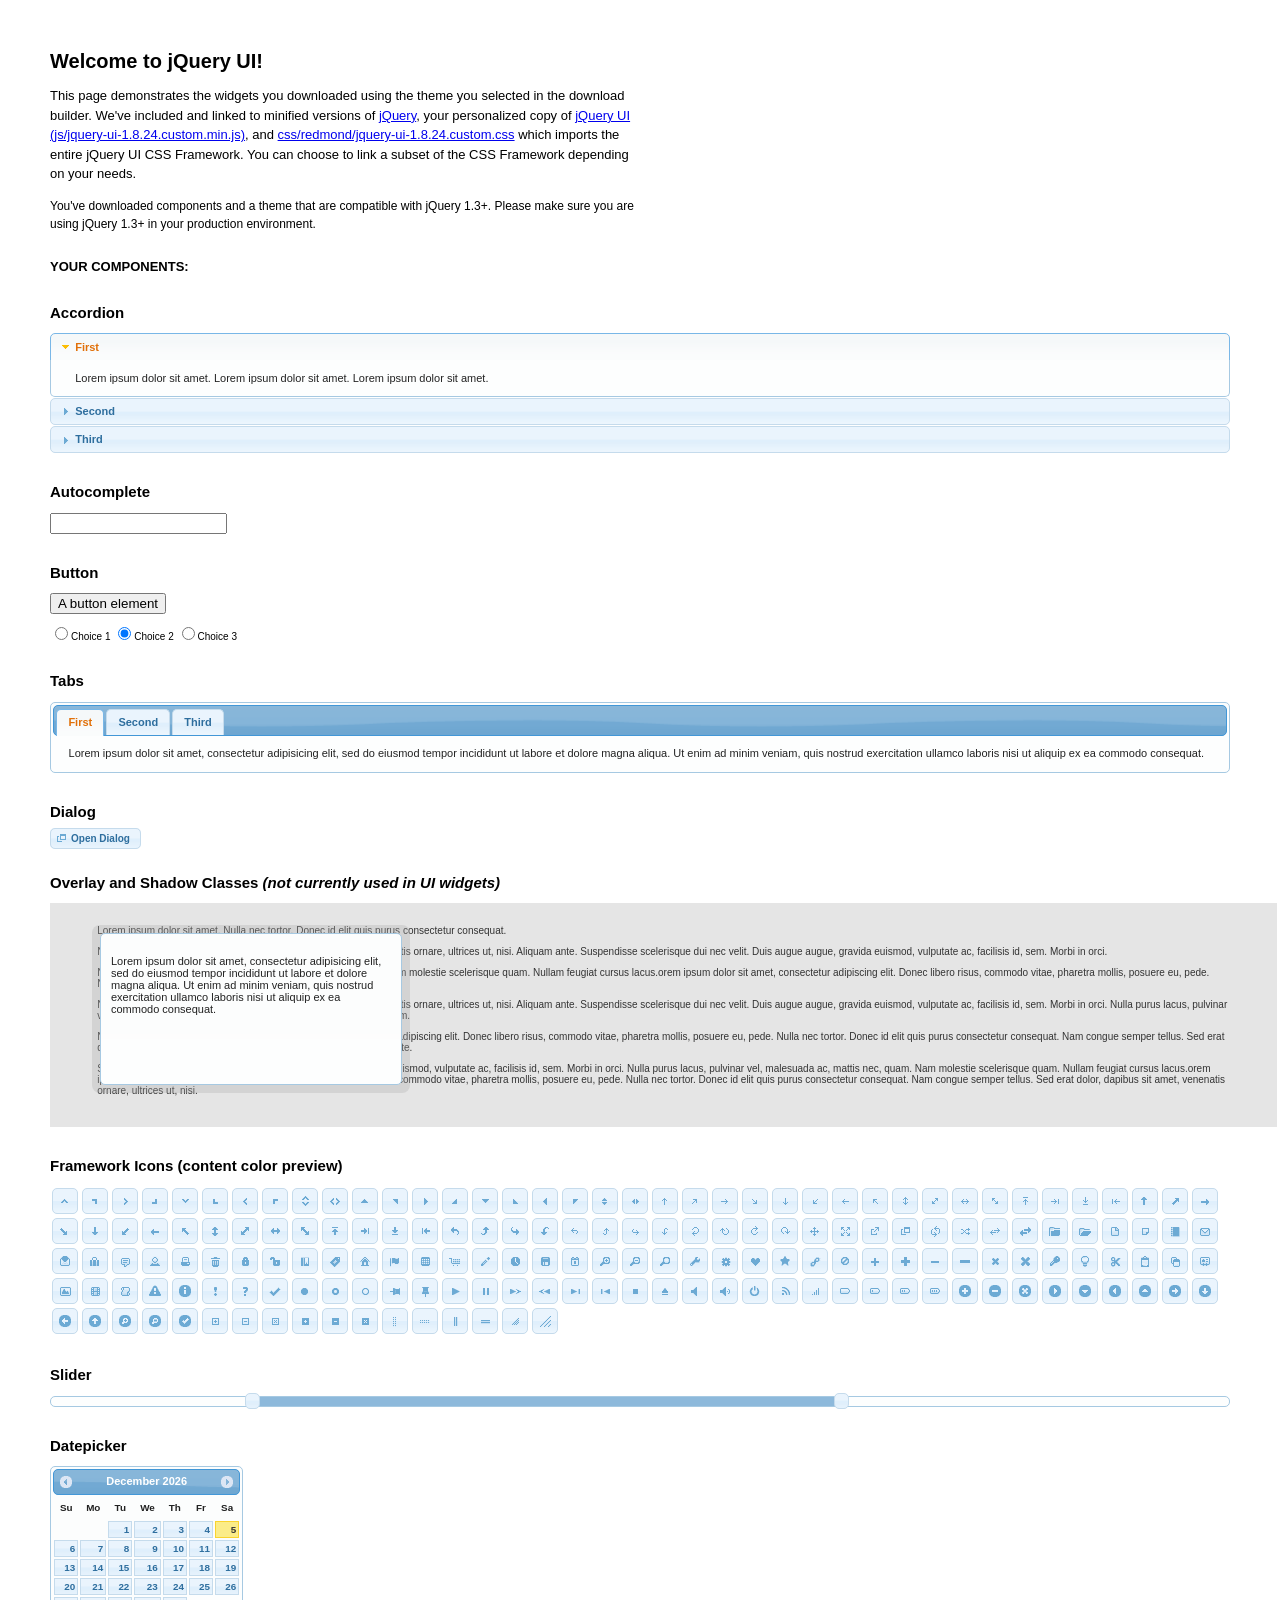
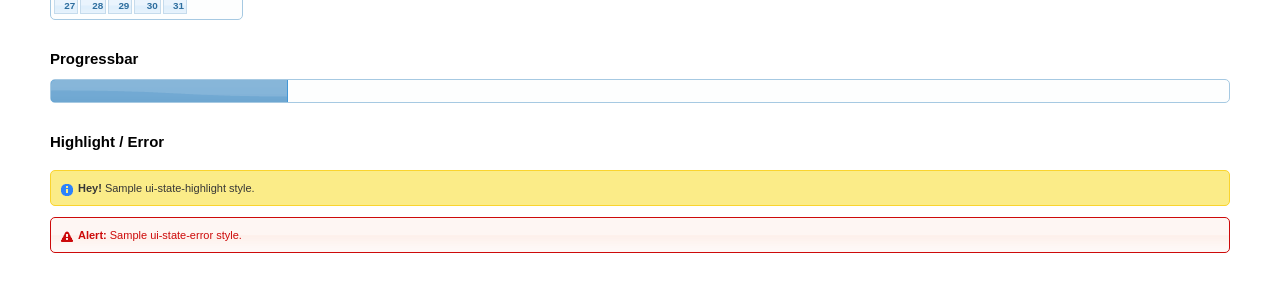
<file: draw/lib/jqueryUI/index.html>
<!DOCTYPE html>
<html>
	<head>
		<meta http-equiv="Content-Type" content="text/html; charset=iso-8859-1" />
		<title>jQuery UI Example Page</title>
		<link type="text/css" href="css/redmond/jquery-ui-1.8.24.custom.css" rel="stylesheet" />
		<script type="text/javascript" src="js/jquery-1.8.2.min.js"></script>
		<script type="text/javascript" src="js/jquery-ui-1.8.24.custom.min.js"></script>
		<script type="text/javascript">
			$(function(){

				// Accordion
				$("#accordion").accordion({ header: "h3" });

				// Tabs
				$('#tabs').tabs();

				// Dialog
				$('#dialog').dialog({
					autoOpen: false,
					width: 600,
					buttons: {
						"Ok": function() {
							$(this).dialog("close");
						},
						"Cancel": function() {
							$(this).dialog("close");
						}
					}
				});

				// Dialog Link
				$('#dialog_link').click(function(){
					$('#dialog').dialog('open');
					return false;
				});

				// Datepicker
				$('#datepicker').datepicker({
					inline: true
				});

				// Slider
				$('#slider').slider({
					range: true,
					values: [17, 67]
				});

				// Progressbar
				$("#progressbar").progressbar({
					value: 20
				});

				//hover states on the static widgets
				$('#dialog_link, ul#icons li').hover(
					function() { $(this).addClass('ui-state-hover'); },
					function() { $(this).removeClass('ui-state-hover'); }
				);

			});
		</script>
		<style type="text/css">
			/*demo page css*/
			body{ font: 62.5% "Trebuchet MS", sans-serif; margin: 50px;}
			.demoHeaders { margin-top: 2em; }
			#dialog_link {padding: .4em 1em .4em 20px;text-decoration: none;position: relative;}
			#dialog_link span.ui-icon {margin: 0 5px 0 0;position: absolute;left: .2em;top: 50%;margin-top: -8px;}
			ul#icons {margin: 0; padding: 0;}
			ul#icons li {margin: 2px; position: relative; padding: 4px 0; cursor: pointer; float: left;  list-style: none;}
			ul#icons span.ui-icon {float: left; margin: 0 4px;}
		</style>
	</head>
	<body>
	<h1>Welcome to jQuery UI!</h1>
	<p style="font-size: 1.3em; line-height: 1.5; margin: 1em 0; width: 50%;">This page demonstrates the widgets you downloaded using the theme you selected in the download builder. We've included and linked to minified versions of <a href="js/jquery-1.8.2.min.js">jQuery</a>, your personalized copy of <a href="js/jquery-ui-1.8.24.custom.min.js">jQuery UI (js/jquery-ui-1.8.24.custom.min.js)</a>, and <a href="css/redmond/jquery-ui-1.8.24.custom.css">css/redmond/jquery-ui-1.8.24.custom.css</a> which imports the entire jQuery UI CSS Framework. You can choose to link a subset of the CSS Framework depending on your needs. </p>
	<p style="font-size: 1.2em; line-height: 1.5; margin: 1em 0; width: 50%;">You've downloaded components and a theme that are compatible with jQuery 1.3+. Please make sure you are using jQuery 1.3+ in your production environment.</p>

	<p style="font-weight: bold; margin: 2em 0 1em; font-size: 1.3em;">YOUR COMPONENTS:</p>

		<!-- Accordion -->
		<h2 class="demoHeaders">Accordion</h2>
		<div id="accordion">
			<div>
				<h3><a href="#">First</a></h3>
				<div>Lorem ipsum dolor sit amet. Lorem ipsum dolor sit amet. Lorem ipsum dolor sit amet.</div>
			</div>
			<div>
				<h3><a href="#">Second</a></h3>
				<div>Phasellus mattis tincidunt nibh.</div>
			</div>
			<div>
				<h3><a href="#">Third</a></h3>
				<div>Nam dui erat, auctor a, dignissim quis.</div>
			</div>
		</div>

		<!-- Autocomplete -->
		<h2 class="demoHeaders">Autocomplete</h2>
		<div>
			<input id="autocomplete" style="z-index: 100; position: relative" title="type &quot;a&quot;" />
		</div>

		<!-- Button -->
		<h2 class="demoHeaders">Button</h2>
		<button id="button">A button element</button>
		<form style="margin-top: 1em;">
			<div id="radioset">
				<input type="radio" id="radio1" name="radio" /><label for="radio1">Choice 1</label>
				<input type="radio" id="radio2" name="radio" checked="checked" /><label for="radio2">Choice 2</label>
				<input type="radio" id="radio3" name="radio" /><label for="radio3">Choice 3</label>
			</div>
		</form>


		<!-- Tabs -->
		<h2 class="demoHeaders">Tabs</h2>
		<div id="tabs">
			<ul>
				<li><a href="#tabs-1">First</a></li>
				<li><a href="#tabs-2">Second</a></li>
				<li><a href="#tabs-3">Third</a></li>
			</ul>
			<div id="tabs-1">Lorem ipsum dolor sit amet, consectetur adipisicing elit, sed do eiusmod tempor incididunt ut labore et dolore magna aliqua. Ut enim ad minim veniam, quis nostrud exercitation ullamco laboris nisi ut aliquip ex ea commodo consequat.</div>
			<div id="tabs-2">Phasellus mattis tincidunt nibh. Cras orci urna, blandit id, pretium vel, aliquet ornare, felis. Maecenas scelerisque sem non nisl. Fusce sed lorem in enim dictum bibendum.</div>
			<div id="tabs-3">Nam dui erat, auctor a, dignissim quis, sollicitudin eu, felis. Pellentesque nisi urna, interdum eget, sagittis et, consequat vestibulum, lacus. Mauris porttitor ullamcorper augue.</div>
		</div>

		<!-- Dialog NOTE: Dialog is not generated by UI in this demo so it can be visually styled in themeroller-->
		<h2 class="demoHeaders">Dialog</h2>
		<p><a href="#" id="dialog_link" class="ui-state-default ui-corner-all"><span class="ui-icon ui-icon-newwin"></span>Open Dialog</a></p>


		<h2 class="demoHeaders">Overlay and Shadow Classes <em>(not currently used in UI widgets)</em></h2>
		<div style="position: relative; width: 96%; height: 200px; padding:1% 4%; overflow:hidden;" class="fakewindowcontain">
			<p>Lorem ipsum dolor sit amet,  Nulla nec tortor. Donec id elit quis purus consectetur consequat. </p><p>Nam congue semper tellus. Sed erat dolor, dapibus sit amet, venenatis ornare, ultrices ut, nisi. Aliquam ante. Suspendisse scelerisque dui nec velit. Duis augue augue, gravida euismod, vulputate ac, facilisis id, sem. Morbi in orci. </p><p>Nulla purus lacus, pulvinar vel, malesuada ac, mattis nec, quam. Nam molestie scelerisque quam. Nullam feugiat cursus lacus.orem ipsum dolor sit amet, consectetur adipiscing elit. Donec libero risus, commodo vitae, pharetra mollis, posuere eu, pede. Nulla nec tortor. Donec id elit quis purus consectetur consequat. </p><p>Nam congue semper tellus. Sed erat dolor, dapibus sit amet, venenatis ornare, ultrices ut, nisi. Aliquam ante. Suspendisse scelerisque dui nec velit. Duis augue augue, gravida euismod, vulputate ac, facilisis id, sem. Morbi in orci. Nulla purus lacus, pulvinar vel, malesuada ac, mattis nec, quam. Nam molestie scelerisque quam. </p><p>Nullam feugiat cursus lacus.orem ipsum dolor sit amet, consectetur adipiscing elit. Donec libero risus, commodo vitae, pharetra mollis, posuere eu, pede. Nulla nec tortor. Donec id elit quis purus consectetur consequat. Nam congue semper tellus. Sed erat dolor, dapibus sit amet, venenatis ornare, ultrices ut, nisi. Aliquam ante. </p><p>Suspendisse scelerisque dui nec velit. Duis augue augue, gravida euismod, vulputate ac, facilisis id, sem. Morbi in orci. Nulla purus lacus, pulvinar vel, malesuada ac, mattis nec, quam. Nam molestie scelerisque quam. Nullam feugiat cursus lacus.orem ipsum dolor sit amet, consectetur adipiscing elit. Donec libero risus, commodo vitae, pharetra mollis, posuere eu, pede. Nulla nec tortor. Donec id elit quis purus consectetur consequat. Nam congue semper tellus. Sed erat dolor, dapibus sit amet, venenatis ornare, ultrices ut, nisi. </p>

			<!-- ui-dialog -->
			<div class="ui-overlay"><div class="ui-widget-overlay"></div><div class="ui-widget-shadow ui-corner-all" style="width: 302px; height: 152px; position: absolute; left: 50px; top: 30px;"></div></div>
			<div style="position: absolute; width: 280px; height: 130px;left: 50px; top: 30px; padding: 10px;" class="ui-widget ui-widget-content ui-corner-all">
				<div class="ui-dialog-content ui-widget-content" style="background: none; border: 0;">
					<p>Lorem ipsum dolor sit amet, consectetur adipisicing elit, sed do eiusmod tempor incididunt ut labore et dolore magna aliqua. Ut enim ad minim veniam, quis nostrud exercitation ullamco laboris nisi ut aliquip ex ea commodo consequat.</p>
				</div>
			</div>

		</div>


		<!-- ui-dialog -->
		<div id="dialog" title="Dialog Title">
			<p>Lorem ipsum dolor sit amet, consectetur adipisicing elit, sed do eiusmod tempor incididunt ut labore et dolore magna aliqua. Ut enim ad minim veniam, quis nostrud exercitation ullamco laboris nisi ut aliquip ex ea commodo consequat.</p>
		</div>


		<h2 class="demoHeaders">Framework Icons (content color preview)</h2>
		<ul id="icons" class="ui-widget ui-helper-clearfix">

		<li class="ui-state-default ui-corner-all" title=".ui-icon-carat-1-n"><span class="ui-icon ui-icon-carat-1-n"></span></li>
		<li class="ui-state-default ui-corner-all" title=".ui-icon-carat-1-ne"><span class="ui-icon ui-icon-carat-1-ne"></span></li>
		<li class="ui-state-default ui-corner-all" title=".ui-icon-carat-1-e"><span class="ui-icon ui-icon-carat-1-e"></span></li>

		<li class="ui-state-default ui-corner-all" title=".ui-icon-carat-1-se"><span class="ui-icon ui-icon-carat-1-se"></span></li>
		<li class="ui-state-default ui-corner-all" title=".ui-icon-carat-1-s"><span class="ui-icon ui-icon-carat-1-s"></span></li>
		<li class="ui-state-default ui-corner-all" title=".ui-icon-carat-1-sw"><span class="ui-icon ui-icon-carat-1-sw"></span></li>
		<li class="ui-state-default ui-corner-all" title=".ui-icon-carat-1-w"><span class="ui-icon ui-icon-carat-1-w"></span></li>
		<li class="ui-state-default ui-corner-all" title=".ui-icon-carat-1-nw"><span class="ui-icon ui-icon-carat-1-nw"></span></li>
		<li class="ui-state-default ui-corner-all" title=".ui-icon-carat-2-n-s"><span class="ui-icon ui-icon-carat-2-n-s"></span></li>
		<li class="ui-state-default ui-corner-all" title=".ui-icon-carat-2-e-w"><span class="ui-icon ui-icon-carat-2-e-w"></span></li>
		<li class="ui-state-default ui-corner-all" title=".ui-icon-triangle-1-n"><span class="ui-icon ui-icon-triangle-1-n"></span></li>
		<li class="ui-state-default ui-corner-all" title=".ui-icon-triangle-1-ne"><span class="ui-icon ui-icon-triangle-1-ne"></span></li>

		<li class="ui-state-default ui-corner-all" title=".ui-icon-triangle-1-e"><span class="ui-icon ui-icon-triangle-1-e"></span></li>
		<li class="ui-state-default ui-corner-all" title=".ui-icon-triangle-1-se"><span class="ui-icon ui-icon-triangle-1-se"></span></li>
		<li class="ui-state-default ui-corner-all" title=".ui-icon-triangle-1-s"><span class="ui-icon ui-icon-triangle-1-s"></span></li>
		<li class="ui-state-default ui-corner-all" title=".ui-icon-triangle-1-sw"><span class="ui-icon ui-icon-triangle-1-sw"></span></li>
		<li class="ui-state-default ui-corner-all" title=".ui-icon-triangle-1-w"><span class="ui-icon ui-icon-triangle-1-w"></span></li>
		<li class="ui-state-default ui-corner-all" title=".ui-icon-triangle-1-nw"><span class="ui-icon ui-icon-triangle-1-nw"></span></li>
		<li class="ui-state-default ui-corner-all" title=".ui-icon-triangle-2-n-s"><span class="ui-icon ui-icon-triangle-2-n-s"></span></li>
		<li class="ui-state-default ui-corner-all" title=".ui-icon-triangle-2-e-w"><span class="ui-icon ui-icon-triangle-2-e-w"></span></li>
		<li class="ui-state-default ui-corner-all" title=".ui-icon-arrow-1-n"><span class="ui-icon ui-icon-arrow-1-n"></span></li>

		<li class="ui-state-default ui-corner-all" title=".ui-icon-arrow-1-ne"><span class="ui-icon ui-icon-arrow-1-ne"></span></li>
		<li class="ui-state-default ui-corner-all" title=".ui-icon-arrow-1-e"><span class="ui-icon ui-icon-arrow-1-e"></span></li>
		<li class="ui-state-default ui-corner-all" title=".ui-icon-arrow-1-se"><span class="ui-icon ui-icon-arrow-1-se"></span></li>
		<li class="ui-state-default ui-corner-all" title=".ui-icon-arrow-1-s"><span class="ui-icon ui-icon-arrow-1-s"></span></li>
		<li class="ui-state-default ui-corner-all" title=".ui-icon-arrow-1-sw"><span class="ui-icon ui-icon-arrow-1-sw"></span></li>
		<li class="ui-state-default ui-corner-all" title=".ui-icon-arrow-1-w"><span class="ui-icon ui-icon-arrow-1-w"></span></li>
		<li class="ui-state-default ui-corner-all" title=".ui-icon-arrow-1-nw"><span class="ui-icon ui-icon-arrow-1-nw"></span></li>
		<li class="ui-state-default ui-corner-all" title=".ui-icon-arrow-2-n-s"><span class="ui-icon ui-icon-arrow-2-n-s"></span></li>
		<li class="ui-state-default ui-corner-all" title=".ui-icon-arrow-2-ne-sw"><span class="ui-icon ui-icon-arrow-2-ne-sw"></span></li>

		<li class="ui-state-default ui-corner-all" title=".ui-icon-arrow-2-e-w"><span class="ui-icon ui-icon-arrow-2-e-w"></span></li>
		<li class="ui-state-default ui-corner-all" title=".ui-icon-arrow-2-se-nw"><span class="ui-icon ui-icon-arrow-2-se-nw"></span></li>
		<li class="ui-state-default ui-corner-all" title=".ui-icon-arrowstop-1-n"><span class="ui-icon ui-icon-arrowstop-1-n"></span></li>
		<li class="ui-state-default ui-corner-all" title=".ui-icon-arrowstop-1-e"><span class="ui-icon ui-icon-arrowstop-1-e"></span></li>
		<li class="ui-state-default ui-corner-all" title=".ui-icon-arrowstop-1-s"><span class="ui-icon ui-icon-arrowstop-1-s"></span></li>
		<li class="ui-state-default ui-corner-all" title=".ui-icon-arrowstop-1-w"><span class="ui-icon ui-icon-arrowstop-1-w"></span></li>
		<li class="ui-state-default ui-corner-all" title=".ui-icon-arrowthick-1-n"><span class="ui-icon ui-icon-arrowthick-1-n"></span></li>
		<li class="ui-state-default ui-corner-all" title=".ui-icon-arrowthick-1-ne"><span class="ui-icon ui-icon-arrowthick-1-ne"></span></li>
		<li class="ui-state-default ui-corner-all" title=".ui-icon-arrowthick-1-e"><span class="ui-icon ui-icon-arrowthick-1-e"></span></li>

		<li class="ui-state-default ui-corner-all" title=".ui-icon-arrowthick-1-se"><span class="ui-icon ui-icon-arrowthick-1-se"></span></li>
		<li class="ui-state-default ui-corner-all" title=".ui-icon-arrowthick-1-s"><span class="ui-icon ui-icon-arrowthick-1-s"></span></li>
		<li class="ui-state-default ui-corner-all" title=".ui-icon-arrowthick-1-sw"><span class="ui-icon ui-icon-arrowthick-1-sw"></span></li>
		<li class="ui-state-default ui-corner-all" title=".ui-icon-arrowthick-1-w"><span class="ui-icon ui-icon-arrowthick-1-w"></span></li>
		<li class="ui-state-default ui-corner-all" title=".ui-icon-arrowthick-1-nw"><span class="ui-icon ui-icon-arrowthick-1-nw"></span></li>
		<li class="ui-state-default ui-corner-all" title=".ui-icon-arrowthick-2-n-s"><span class="ui-icon ui-icon-arrowthick-2-n-s"></span></li>
		<li class="ui-state-default ui-corner-all" title=".ui-icon-arrowthick-2-ne-sw"><span class="ui-icon ui-icon-arrowthick-2-ne-sw"></span></li>
		<li class="ui-state-default ui-corner-all" title=".ui-icon-arrowthick-2-e-w"><span class="ui-icon ui-icon-arrowthick-2-e-w"></span></li>
		<li class="ui-state-default ui-corner-all" title=".ui-icon-arrowthick-2-se-nw"><span class="ui-icon ui-icon-arrowthick-2-se-nw"></span></li>

		<li class="ui-state-default ui-corner-all" title=".ui-icon-arrowthickstop-1-n"><span class="ui-icon ui-icon-arrowthickstop-1-n"></span></li>
		<li class="ui-state-default ui-corner-all" title=".ui-icon-arrowthickstop-1-e"><span class="ui-icon ui-icon-arrowthickstop-1-e"></span></li>
		<li class="ui-state-default ui-corner-all" title=".ui-icon-arrowthickstop-1-s"><span class="ui-icon ui-icon-arrowthickstop-1-s"></span></li>
		<li class="ui-state-default ui-corner-all" title=".ui-icon-arrowthickstop-1-w"><span class="ui-icon ui-icon-arrowthickstop-1-w"></span></li>
		<li class="ui-state-default ui-corner-all" title=".ui-icon-arrowreturnthick-1-w"><span class="ui-icon ui-icon-arrowreturnthick-1-w"></span></li>
		<li class="ui-state-default ui-corner-all" title=".ui-icon-arrowreturnthick-1-n"><span class="ui-icon ui-icon-arrowreturnthick-1-n"></span></li>
		<li class="ui-state-default ui-corner-all" title=".ui-icon-arrowreturnthick-1-e"><span class="ui-icon ui-icon-arrowreturnthick-1-e"></span></li>
		<li class="ui-state-default ui-corner-all" title=".ui-icon-arrowreturnthick-1-s"><span class="ui-icon ui-icon-arrowreturnthick-1-s"></span></li>
		<li class="ui-state-default ui-corner-all" title=".ui-icon-arrowreturn-1-w"><span class="ui-icon ui-icon-arrowreturn-1-w"></span></li>

		<li class="ui-state-default ui-corner-all" title=".ui-icon-arrowreturn-1-n"><span class="ui-icon ui-icon-arrowreturn-1-n"></span></li>
		<li class="ui-state-default ui-corner-all" title=".ui-icon-arrowreturn-1-e"><span class="ui-icon ui-icon-arrowreturn-1-e"></span></li>
		<li class="ui-state-default ui-corner-all" title=".ui-icon-arrowreturn-1-s"><span class="ui-icon ui-icon-arrowreturn-1-s"></span></li>
		<li class="ui-state-default ui-corner-all" title=".ui-icon-arrowrefresh-1-w"><span class="ui-icon ui-icon-arrowrefresh-1-w"></span></li>
		<li class="ui-state-default ui-corner-all" title=".ui-icon-arrowrefresh-1-n"><span class="ui-icon ui-icon-arrowrefresh-1-n"></span></li>
		<li class="ui-state-default ui-corner-all" title=".ui-icon-arrowrefresh-1-e"><span class="ui-icon ui-icon-arrowrefresh-1-e"></span></li>
		<li class="ui-state-default ui-corner-all" title=".ui-icon-arrowrefresh-1-s"><span class="ui-icon ui-icon-arrowrefresh-1-s"></span></li>
		<li class="ui-state-default ui-corner-all" title=".ui-icon-arrow-4"><span class="ui-icon ui-icon-arrow-4"></span></li>
		<li class="ui-state-default ui-corner-all" title=".ui-icon-arrow-4-diag"><span class="ui-icon ui-icon-arrow-4-diag"></span></li>

		<li class="ui-state-default ui-corner-all" title=".ui-icon-extlink"><span class="ui-icon ui-icon-extlink"></span></li>
		<li class="ui-state-default ui-corner-all" title=".ui-icon-newwin"><span class="ui-icon ui-icon-newwin"></span></li>
		<li class="ui-state-default ui-corner-all" title=".ui-icon-refresh"><span class="ui-icon ui-icon-refresh"></span></li>
		<li class="ui-state-default ui-corner-all" title=".ui-icon-shuffle"><span class="ui-icon ui-icon-shuffle"></span></li>
		<li class="ui-state-default ui-corner-all" title=".ui-icon-transfer-e-w"><span class="ui-icon ui-icon-transfer-e-w"></span></li>
		<li class="ui-state-default ui-corner-all" title=".ui-icon-transferthick-e-w"><span class="ui-icon ui-icon-transferthick-e-w"></span></li>
		<li class="ui-state-default ui-corner-all" title=".ui-icon-folder-collapsed"><span class="ui-icon ui-icon-folder-collapsed"></span></li>
		<li class="ui-state-default ui-corner-all" title=".ui-icon-folder-open"><span class="ui-icon ui-icon-folder-open"></span></li>
		<li class="ui-state-default ui-corner-all" title=".ui-icon-document"><span class="ui-icon ui-icon-document"></span></li>

		<li class="ui-state-default ui-corner-all" title=".ui-icon-document-b"><span class="ui-icon ui-icon-document-b"></span></li>
		<li class="ui-state-default ui-corner-all" title=".ui-icon-note"><span class="ui-icon ui-icon-note"></span></li>
		<li class="ui-state-default ui-corner-all" title=".ui-icon-mail-closed"><span class="ui-icon ui-icon-mail-closed"></span></li>
		<li class="ui-state-default ui-corner-all" title=".ui-icon-mail-open"><span class="ui-icon ui-icon-mail-open"></span></li>
		<li class="ui-state-default ui-corner-all" title=".ui-icon-suitcase"><span class="ui-icon ui-icon-suitcase"></span></li>
		<li class="ui-state-default ui-corner-all" title=".ui-icon-comment"><span class="ui-icon ui-icon-comment"></span></li>
		<li class="ui-state-default ui-corner-all" title=".ui-icon-person"><span class="ui-icon ui-icon-person"></span></li>
		<li class="ui-state-default ui-corner-all" title=".ui-icon-print"><span class="ui-icon ui-icon-print"></span></li>
		<li class="ui-state-default ui-corner-all" title=".ui-icon-trash"><span class="ui-icon ui-icon-trash"></span></li>

		<li class="ui-state-default ui-corner-all" title=".ui-icon-locked"><span class="ui-icon ui-icon-locked"></span></li>
		<li class="ui-state-default ui-corner-all" title=".ui-icon-unlocked"><span class="ui-icon ui-icon-unlocked"></span></li>
		<li class="ui-state-default ui-corner-all" title=".ui-icon-bookmark"><span class="ui-icon ui-icon-bookmark"></span></li>
		<li class="ui-state-default ui-corner-all" title=".ui-icon-tag"><span class="ui-icon ui-icon-tag"></span></li>
		<li class="ui-state-default ui-corner-all" title=".ui-icon-home"><span class="ui-icon ui-icon-home"></span></li>
		<li class="ui-state-default ui-corner-all" title=".ui-icon-flag"><span class="ui-icon ui-icon-flag"></span></li>
		<li class="ui-state-default ui-corner-all" title=".ui-icon-calculator"><span class="ui-icon ui-icon-calculator"></span></li>
		<li class="ui-state-default ui-corner-all" title=".ui-icon-cart"><span class="ui-icon ui-icon-cart"></span></li>
		<li class="ui-state-default ui-corner-all" title=".ui-icon-pencil"><span class="ui-icon ui-icon-pencil"></span></li>

		<li class="ui-state-default ui-corner-all" title=".ui-icon-clock"><span class="ui-icon ui-icon-clock"></span></li>
		<li class="ui-state-default ui-corner-all" title=".ui-icon-disk"><span class="ui-icon ui-icon-disk"></span></li>
		<li class="ui-state-default ui-corner-all" title=".ui-icon-calendar"><span class="ui-icon ui-icon-calendar"></span></li>
		<li class="ui-state-default ui-corner-all" title=".ui-icon-zoomin"><span class="ui-icon ui-icon-zoomin"></span></li>
		<li class="ui-state-default ui-corner-all" title=".ui-icon-zoomout"><span class="ui-icon ui-icon-zoomout"></span></li>
		<li class="ui-state-default ui-corner-all" title=".ui-icon-search"><span class="ui-icon ui-icon-search"></span></li>
		<li class="ui-state-default ui-corner-all" title=".ui-icon-wrench"><span class="ui-icon ui-icon-wrench"></span></li>
		<li class="ui-state-default ui-corner-all" title=".ui-icon-gear"><span class="ui-icon ui-icon-gear"></span></li>
		<li class="ui-state-default ui-corner-all" title=".ui-icon-heart"><span class="ui-icon ui-icon-heart"></span></li>

		<li class="ui-state-default ui-corner-all" title=".ui-icon-star"><span class="ui-icon ui-icon-star"></span></li>
		<li class="ui-state-default ui-corner-all" title=".ui-icon-link"><span class="ui-icon ui-icon-link"></span></li>
		<li class="ui-state-default ui-corner-all" title=".ui-icon-cancel"><span class="ui-icon ui-icon-cancel"></span></li>
		<li class="ui-state-default ui-corner-all" title=".ui-icon-plus"><span class="ui-icon ui-icon-plus"></span></li>
		<li class="ui-state-default ui-corner-all" title=".ui-icon-plusthick"><span class="ui-icon ui-icon-plusthick"></span></li>
		<li class="ui-state-default ui-corner-all" title=".ui-icon-minus"><span class="ui-icon ui-icon-minus"></span></li>
		<li class="ui-state-default ui-corner-all" title=".ui-icon-minusthick"><span class="ui-icon ui-icon-minusthick"></span></li>
		<li class="ui-state-default ui-corner-all" title=".ui-icon-close"><span class="ui-icon ui-icon-close"></span></li>
		<li class="ui-state-default ui-corner-all" title=".ui-icon-closethick"><span class="ui-icon ui-icon-closethick"></span></li>

		<li class="ui-state-default ui-corner-all" title=".ui-icon-key"><span class="ui-icon ui-icon-key"></span></li>
		<li class="ui-state-default ui-corner-all" title=".ui-icon-lightbulb"><span class="ui-icon ui-icon-lightbulb"></span></li>
		<li class="ui-state-default ui-corner-all" title=".ui-icon-scissors"><span class="ui-icon ui-icon-scissors"></span></li>
		<li class="ui-state-default ui-corner-all" title=".ui-icon-clipboard"><span class="ui-icon ui-icon-clipboard"></span></li>
		<li class="ui-state-default ui-corner-all" title=".ui-icon-copy"><span class="ui-icon ui-icon-copy"></span></li>
		<li class="ui-state-default ui-corner-all" title=".ui-icon-contact"><span class="ui-icon ui-icon-contact"></span></li>
		<li class="ui-state-default ui-corner-all" title=".ui-icon-image"><span class="ui-icon ui-icon-image"></span></li>
		<li class="ui-state-default ui-corner-all" title=".ui-icon-video"><span class="ui-icon ui-icon-video"></span></li>
		<li class="ui-state-default ui-corner-all" title=".ui-icon-script"><span class="ui-icon ui-icon-script"></span></li>
		<li class="ui-state-default ui-corner-all" title=".ui-icon-alert"><span class="ui-icon ui-icon-alert"></span></li>

		<li class="ui-state-default ui-corner-all" title=".ui-icon-info"><span class="ui-icon ui-icon-info"></span></li>
		<li class="ui-state-default ui-corner-all" title=".ui-icon-notice"><span class="ui-icon ui-icon-notice"></span></li>
		<li class="ui-state-default ui-corner-all" title=".ui-icon-help"><span class="ui-icon ui-icon-help"></span></li>
		<li class="ui-state-default ui-corner-all" title=".ui-icon-check"><span class="ui-icon ui-icon-check"></span></li>
		<li class="ui-state-default ui-corner-all" title=".ui-icon-bullet"><span class="ui-icon ui-icon-bullet"></span></li>
		<li class="ui-state-default ui-corner-all" title=".ui-icon-radio-off"><span class="ui-icon ui-icon-radio-off"></span></li>
		<li class="ui-state-default ui-corner-all" title=".ui-icon-radio-on"><span class="ui-icon ui-icon-radio-on"></span></li>
		<li class="ui-state-default ui-corner-all" title=".ui-icon-pin-w"><span class="ui-icon ui-icon-pin-w"></span></li>
		<li class="ui-state-default ui-corner-all" title=".ui-icon-pin-s"><span class="ui-icon ui-icon-pin-s"></span></li>
		<li class="ui-state-default ui-corner-all" title=".ui-icon-play"><span class="ui-icon ui-icon-play"></span></li>
		<li class="ui-state-default ui-corner-all" title=".ui-icon-pause"><span class="ui-icon ui-icon-pause"></span></li>

		<li class="ui-state-default ui-corner-all" title=".ui-icon-seek-next"><span class="ui-icon ui-icon-seek-next"></span></li>
		<li class="ui-state-default ui-corner-all" title=".ui-icon-seek-prev"><span class="ui-icon ui-icon-seek-prev"></span></li>
		<li class="ui-state-default ui-corner-all" title=".ui-icon-seek-end"><span class="ui-icon ui-icon-seek-end"></span></li>
		<li class="ui-state-default ui-corner-all" title=".ui-icon-seek-first"><span class="ui-icon ui-icon-seek-first"></span></li>
		<li class="ui-state-default ui-corner-all" title=".ui-icon-stop"><span class="ui-icon ui-icon-stop"></span></li>
		<li class="ui-state-default ui-corner-all" title=".ui-icon-eject"><span class="ui-icon ui-icon-eject"></span></li>
		<li class="ui-state-default ui-corner-all" title=".ui-icon-volume-off"><span class="ui-icon ui-icon-volume-off"></span></li>
		<li class="ui-state-default ui-corner-all" title=".ui-icon-volume-on"><span class="ui-icon ui-icon-volume-on"></span></li>
		<li class="ui-state-default ui-corner-all" title=".ui-icon-power"><span class="ui-icon ui-icon-power"></span></li>

		<li class="ui-state-default ui-corner-all" title=".ui-icon-signal-diag"><span class="ui-icon ui-icon-signal-diag"></span></li>
		<li class="ui-state-default ui-corner-all" title=".ui-icon-signal"><span class="ui-icon ui-icon-signal"></span></li>
		<li class="ui-state-default ui-corner-all" title=".ui-icon-battery-0"><span class="ui-icon ui-icon-battery-0"></span></li>
		<li class="ui-state-default ui-corner-all" title=".ui-icon-battery-1"><span class="ui-icon ui-icon-battery-1"></span></li>
		<li class="ui-state-default ui-corner-all" title=".ui-icon-battery-2"><span class="ui-icon ui-icon-battery-2"></span></li>
		<li class="ui-state-default ui-corner-all" title=".ui-icon-battery-3"><span class="ui-icon ui-icon-battery-3"></span></li>
		<li class="ui-state-default ui-corner-all" title=".ui-icon-circle-plus"><span class="ui-icon ui-icon-circle-plus"></span></li>
		<li class="ui-state-default ui-corner-all" title=".ui-icon-circle-minus"><span class="ui-icon ui-icon-circle-minus"></span></li>
		<li class="ui-state-default ui-corner-all" title=".ui-icon-circle-close"><span class="ui-icon ui-icon-circle-close"></span></li>

		<li class="ui-state-default ui-corner-all" title=".ui-icon-circle-triangle-e"><span class="ui-icon ui-icon-circle-triangle-e"></span></li>
		<li class="ui-state-default ui-corner-all" title=".ui-icon-circle-triangle-s"><span class="ui-icon ui-icon-circle-triangle-s"></span></li>
		<li class="ui-state-default ui-corner-all" title=".ui-icon-circle-triangle-w"><span class="ui-icon ui-icon-circle-triangle-w"></span></li>
		<li class="ui-state-default ui-corner-all" title=".ui-icon-circle-triangle-n"><span class="ui-icon ui-icon-circle-triangle-n"></span></li>
		<li class="ui-state-default ui-corner-all" title=".ui-icon-circle-arrow-e"><span class="ui-icon ui-icon-circle-arrow-e"></span></li>
		<li class="ui-state-default ui-corner-all" title=".ui-icon-circle-arrow-s"><span class="ui-icon ui-icon-circle-arrow-s"></span></li>
		<li class="ui-state-default ui-corner-all" title=".ui-icon-circle-arrow-w"><span class="ui-icon ui-icon-circle-arrow-w"></span></li>
		<li class="ui-state-default ui-corner-all" title=".ui-icon-circle-arrow-n"><span class="ui-icon ui-icon-circle-arrow-n"></span></li>
		<li class="ui-state-default ui-corner-all" title=".ui-icon-circle-zoomin"><span class="ui-icon ui-icon-circle-zoomin"></span></li>

		<li class="ui-state-default ui-corner-all" title=".ui-icon-circle-zoomout"><span class="ui-icon ui-icon-circle-zoomout"></span></li>
		<li class="ui-state-default ui-corner-all" title=".ui-icon-circle-check"><span class="ui-icon ui-icon-circle-check"></span></li>
		<li class="ui-state-default ui-corner-all" title=".ui-icon-circlesmall-plus"><span class="ui-icon ui-icon-circlesmall-plus"></span></li>
		<li class="ui-state-default ui-corner-all" title=".ui-icon-circlesmall-minus"><span class="ui-icon ui-icon-circlesmall-minus"></span></li>
		<li class="ui-state-default ui-corner-all" title=".ui-icon-circlesmall-close"><span class="ui-icon ui-icon-circlesmall-close"></span></li>
		<li class="ui-state-default ui-corner-all" title=".ui-icon-squaresmall-plus"><span class="ui-icon ui-icon-squaresmall-plus"></span></li>
		<li class="ui-state-default ui-corner-all" title=".ui-icon-squaresmall-minus"><span class="ui-icon ui-icon-squaresmall-minus"></span></li>
		<li class="ui-state-default ui-corner-all" title=".ui-icon-squaresmall-close"><span class="ui-icon ui-icon-squaresmall-close"></span></li>
		<li class="ui-state-default ui-corner-all" title=".ui-icon-grip-dotted-vertical"><span class="ui-icon ui-icon-grip-dotted-vertical"></span></li>

		<li class="ui-state-default ui-corner-all" title=".ui-icon-grip-dotted-horizontal"><span class="ui-icon ui-icon-grip-dotted-horizontal"></span></li>
		<li class="ui-state-default ui-corner-all" title=".ui-icon-grip-solid-vertical"><span class="ui-icon ui-icon-grip-solid-vertical"></span></li>
		<li class="ui-state-default ui-corner-all" title=".ui-icon-grip-solid-horizontal"><span class="ui-icon ui-icon-grip-solid-horizontal"></span></li>
		<li class="ui-state-default ui-corner-all" title=".ui-icon-gripsmall-diagonal-se"><span class="ui-icon ui-icon-gripsmall-diagonal-se"></span></li>
		<li class="ui-state-default ui-corner-all" title=".ui-icon-grip-diagonal-se"><span class="ui-icon ui-icon-grip-diagonal-se"></span></li>
		</ul>


		<!-- Slider -->
		<h2 class="demoHeaders">Slider</h2>
		<div id="slider"></div>

		<!-- Datepicker -->
		<h2 class="demoHeaders">Datepicker</h2>
		<div id="datepicker"></div>

		<!-- Progressbar -->
		<h2 class="demoHeaders">Progressbar</h2>
		<div id="progressbar"></div>

		<!-- Highlight / Error -->
		<h2 class="demoHeaders">Highlight / Error</h2>
		<div class="ui-widget">
			<div class="ui-state-highlight ui-corner-all" style="margin-top: 20px; padding: 0 .7em;">
				<p><span class="ui-icon ui-icon-info" style="float: left; margin-right: .3em;"></span>
				<strong>Hey!</strong> Sample ui-state-highlight style.</p>
			</div>
		</div>
		<br/>
		<div class="ui-widget">
			<div class="ui-state-error ui-corner-all" style="padding: 0 .7em;">
				<p><span class="ui-icon ui-icon-alert" style="float: left; margin-right: .3em;"></span>
				<strong>Alert:</strong> Sample ui-state-error style.</p>
			</div>
		</div>

	</body>
</html>
</file>
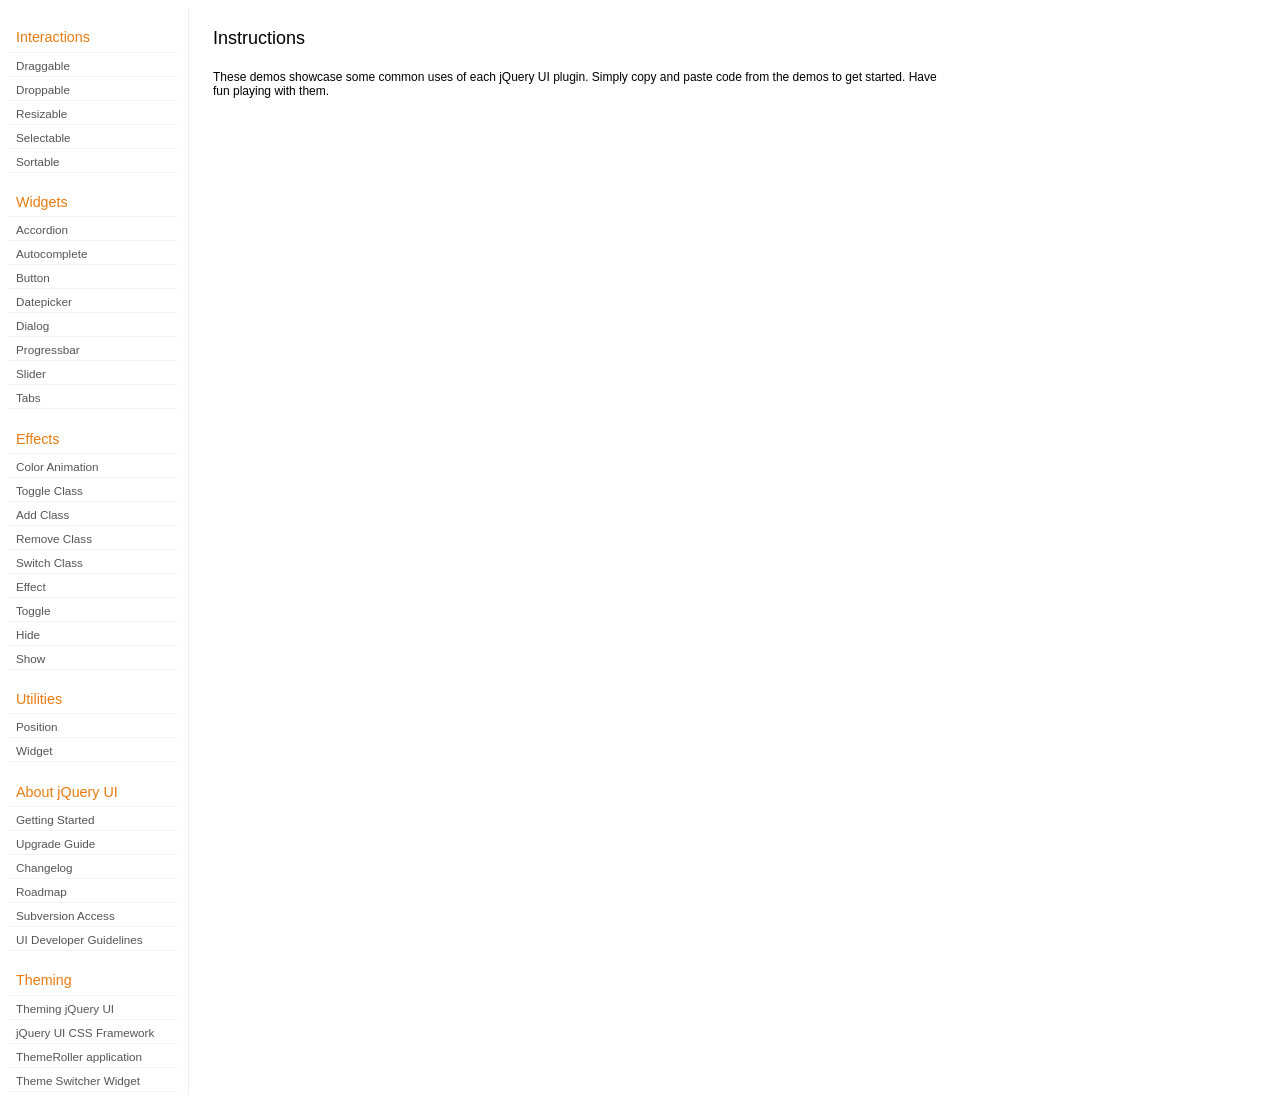
<file: draw/lib/jqueryUI/development-bundle/demos/index.html>
<!DOCTYPE html>
<html lang="en">
<head>
	<meta charset="utf-8">
	<title>jQuery UI Demos</title>
	<link rel="stylesheet" href="../themes/base/jquery.ui.all.css">
	<link rel="stylesheet" href="demos.css">
	<script src="../jquery-1.8.2.js"></script>
	<script src="../external/jquery.bgiframe-2.1.2.js"></script>
	<script src="../ui/jquery.ui.core.js"></script>
	<script src="../ui/jquery.ui.widget.js"></script>
	<script src="../ui/jquery.ui.mouse.js"></script>
	<script src="../ui/jquery.ui.accordion.js"></script>
	<script src="../ui/jquery.ui.autocomplete.js"></script>
	<script src="../ui/jquery.ui.button.js"></script>
	<script src="../ui/jquery.ui.datepicker.js"></script>
	<script src="../ui/jquery.ui.dialog.js"></script>
	<script src="../ui/jquery.ui.draggable.js"></script>
	<script src="../ui/jquery.ui.droppable.js"></script>
	<script src="../ui/jquery.ui.position.js"></script>
	<script src="../ui/jquery.ui.progressbar.js"></script>
	<script src="../ui/jquery.ui.resizable.js"></script>
	<script src="../ui/jquery.ui.selectable.js"></script>
	<script src="../ui/jquery.ui.slider.js"></script>
	<script src="../ui/jquery.ui.sortable.js"></script>
	<script src="../ui/jquery.ui.tabs.js"></script>
	<script src="../ui/jquery.effects.core.js"></script>
	<script src="../ui/jquery.effects.blind.js"></script>
	<script src="../ui/jquery.effects.bounce.js"></script>
	<script src="../ui/jquery.effects.clip.js"></script>
	<script src="../ui/jquery.effects.drop.js"></script>
	<script src="../ui/jquery.effects.explode.js"></script>
	<script src="../ui/jquery.effects.fold.js"></script>
	<script src="../ui/jquery.effects.highlight.js"></script>
	<script src="../ui/jquery.effects.pulsate.js"></script>
	<script src="../ui/jquery.effects.scale.js"></script>
	<script src="../ui/jquery.effects.shake.js"></script>
	<script src="../ui/jquery.effects.slide.js"></script>
	<script src="../ui/jquery.effects.transfer.js"></script>
	<script src="../ui/i18n/jquery.ui.datepicker-af.js"></script>
	<script src="../ui/i18n/jquery.ui.datepicker-ar.js"></script>
	<script src="../ui/i18n/jquery.ui.datepicker-ar-DZ.js"></script>
	<script src="../ui/i18n/jquery.ui.datepicker-az.js"></script>
	<script src="../ui/i18n/jquery.ui.datepicker-bs.js"></script>
	<script src="../ui/i18n/jquery.ui.datepicker-bg.js"></script>
	<script src="../ui/i18n/jquery.ui.datepicker-ca.js"></script>
	<script src="../ui/i18n/jquery.ui.datepicker-cs.js"></script>
	<script src="../ui/i18n/jquery.ui.datepicker-cy-GB.js"></script>
	<script src="../ui/i18n/jquery.ui.datepicker-da.js"></script>
	<script src="../ui/i18n/jquery.ui.datepicker-de.js"></script>
	<script src="../ui/i18n/jquery.ui.datepicker-el.js"></script>
	<script src="../ui/i18n/jquery.ui.datepicker-en-AU.js"></script>
	<script src="../ui/i18n/jquery.ui.datepicker-en-GB.js"></script>
	<script src="../ui/i18n/jquery.ui.datepicker-en-NZ.js"></script>
	<script src="../ui/i18n/jquery.ui.datepicker-eo.js"></script>
	<script src="../ui/i18n/jquery.ui.datepicker-es.js"></script>
	<script src="../ui/i18n/jquery.ui.datepicker-et.js"></script>
	<script src="../ui/i18n/jquery.ui.datepicker-eu.js"></script>
	<script src="../ui/i18n/jquery.ui.datepicker-fa.js"></script>
	<script src="../ui/i18n/jquery.ui.datepicker-fi.js"></script>
	<script src="../ui/i18n/jquery.ui.datepicker-fo.js"></script>
	<script src="../ui/i18n/jquery.ui.datepicker-fr.js"></script>
	<script src="../ui/i18n/jquery.ui.datepicker-fr-CH.js"></script>
	<script src="../ui/i18n/jquery.ui.datepicker-gl.js"></script>
	<script src="../ui/i18n/jquery.ui.datepicker-he.js"></script>
	<script src="../ui/i18n/jquery.ui.datepicker-hi.js"></script>
	<script src="../ui/i18n/jquery.ui.datepicker-hr.js"></script>
	<script src="../ui/i18n/jquery.ui.datepicker-hu.js"></script>
	<script src="../ui/i18n/jquery.ui.datepicker-hy.js"></script>
	<script src="../ui/i18n/jquery.ui.datepicker-id.js"></script>
	<script src="../ui/i18n/jquery.ui.datepicker-is.js"></script>
	<script src="../ui/i18n/jquery.ui.datepicker-it.js"></script>
	<script src="../ui/i18n/jquery.ui.datepicker-ja.js"></script>
	<script src="../ui/i18n/jquery.ui.datepicker-ka.js"></script>
	<script src="../ui/i18n/jquery.ui.datepicker-kk.js"></script>
	<script src="../ui/i18n/jquery.ui.datepicker-km.js"></script>
	<script src="../ui/i18n/jquery.ui.datepicker-ko.js"></script>
	<script src="../ui/i18n/jquery.ui.datepicker-lb.js"></script>
	<script src="../ui/i18n/jquery.ui.datepicker-lt.js"></script>
	<script src="../ui/i18n/jquery.ui.datepicker-lv.js"></script>
	<script src="../ui/i18n/jquery.ui.datepicker-mk.js"></script>
	<script src="../ui/i18n/jquery.ui.datepicker-ml.js"></script>
	<script src="../ui/i18n/jquery.ui.datepicker-ms.js"></script>
	<script src="../ui/i18n/jquery.ui.datepicker-nl.js"></script>
	<script src="../ui/i18n/jquery.ui.datepicker-nl-BE.js"></script>
	<script src="../ui/i18n/jquery.ui.datepicker-no.js"></script>
	<script src="../ui/i18n/jquery.ui.datepicker-pl.js"></script>
	<script src="../ui/i18n/jquery.ui.datepicker-pt.js"></script>
	<script src="../ui/i18n/jquery.ui.datepicker-pt-BR.js"></script>
	<script src="../ui/i18n/jquery.ui.datepicker-rm.js"></script>
	<script src="../ui/i18n/jquery.ui.datepicker-ro.js"></script>
	<script src="../ui/i18n/jquery.ui.datepicker-ru.js"></script>
	<script src="../ui/i18n/jquery.ui.datepicker-sk.js"></script>
	<script src="../ui/i18n/jquery.ui.datepicker-sl.js"></script>
	<script src="../ui/i18n/jquery.ui.datepicker-sq.js"></script>
	<script src="../ui/i18n/jquery.ui.datepicker-sr.js"></script>
	<script src="../ui/i18n/jquery.ui.datepicker-sr-SR.js"></script>
	<script src="../ui/i18n/jquery.ui.datepicker-sv.js"></script>
	<script src="../ui/i18n/jquery.ui.datepicker-ta.js"></script>
	<script src="../ui/i18n/jquery.ui.datepicker-th.js"></script>
	<script src="../ui/i18n/jquery.ui.datepicker-tj.js"></script>
	<script src="../ui/i18n/jquery.ui.datepicker-tr.js"></script>
	<script src="../ui/i18n/jquery.ui.datepicker-uk.js"></script>
	<script src="../ui/i18n/jquery.ui.datepicker-vi.js"></script>
	<script src="../ui/i18n/jquery.ui.datepicker-zh-CN.js"></script>
	<script src="../ui/i18n/jquery.ui.datepicker-zh-HK.js"></script>
	<script src="../ui/i18n/jquery.ui.datepicker-zh-TW.js"></script>
	<script>
	$(function() {
		
		$('.left-nav a').click(function(ev) {
			window.location.hash = this.href.replace(/.+\/([^\/]+)\/index\.html/,'$1') + '|default';
			loadPage(this.href);
			$('.left-nav a.selected').removeClass('selected');
			$(this).addClass('selected');
			ev.preventDefault();
		});
		
		if (window.location.hash) {
			if (window.location.hash.indexOf('|') === -1) {
				window.location.hash += '|default';	
			}			
			var path = window.location.href.replace(/(index\.html)?#/,'');
			path = path.replace('\|','/') + '.html';
			loadPage(path);
		}		

		function loadPage(path) {			
			var section = path.replace(/\/[^\/]+\.html/,'');
			var header = section.replace(/.+\/([^\/]+)/,'$1').replace(/_/, ' ');
			
			$('td.normal div.normal')
				.empty()
				.append('<h4 class="demo-subheader">Functional demo:</h4>')
				.append('<h3 class="demo-header">'+ header +'</h3>')
				.append('<div id="demo-config"></div>')
				.find('#demo-config')
					.append('<div id="demo-frame"></div><div id="demo-config-menu"></div><div id="demo-link"><a class="demoWindowLink" href="#"><span class="ui-icon ui-icon-newwin"></span>Open demo in a new window</a></div>')
					.find('#demo-config-menu')
						.load(section + '/index.html .demos-nav', function() {
							$('#demo-config-menu a').each(function() {
								this.setAttribute('href', section + '/' + this.getAttribute('href').replace(/.+\/([^\/]+)/,'$1'));
								$(this).attr('target', 'demo-frame');
								$(this).click(function() {

									resetDemos();
									
									$(this).parents('ul').find('li').removeClass('demo-config-on');
									$(this).parent().addClass('demo-config-on');
									$('#demo-notes').fadeOut();

									//Set the hash to the actual page without ".html"
									window.location.hash = header + '|' + this.getAttribute('href').match((/\/([^\/\\]+)\.html/))[1];

									loadDemo(this.getAttribute('href'));

									return false;
								});
							});

							if (window.location.hash) {
								var demo = window.location.hash.split('|')[1];
								$('#demo-config-menu a').each(function(){
									if (this.href.indexOf(demo + '.html') !== -1) {
										$(this).parents('ul').find('li').removeClass('demo-config-on');
										$(this).parent().addClass('demo-config-on');									
										loadDemo(this.href);										
									}
								});
							}

							updateDemoNotes();
						})
					.end()
					.find('#demo-link a')
						.bind('click', function(ev){
							window.open(this.href);
							ev.preventDefault();
						})
					.end()
				.end()
			;
			
			resetDemos();
		}
				
		function loadDemo(path) {
			var directory = path.match(/([^\/]+)\/[^\/\.]+\.html$/)[1];
			$.get(path, function(data) {
				var source = data;
				data = data.replace(/<script.*>.*<\/script>/ig,""); // Remove script tags
				data = data.replace(/<\/?link.*>/ig,""); //Remove link tags
				data = data.replace(/<\/?html.*>/ig,""); //Remove html tag
				data = data.replace(/<\/?body.*>/ig,""); //Remove body tag
				data = data.replace(/<\/?head.*>/ig,""); //Remove head tag
				data = data.replace(/<\/?!doctype.*>/ig,""); //Remove doctype
				data = data.replace(/<title.*>.*<\/title>/ig,""); // Remove title tags
				data = data.replace(/((href|src)=["'])(?!(http|#))/ig, "$1" + directory + "/");

				$('#demo-style').remove();
				$('#demo-frame').empty().html(data);
				$('#demo-frame style').clone().appendTo('head').attr('id','demo-style');
				$('#demo-link a').attr('href', path);
				updateDemoNotes();
				updateDemoSource(source);
				
				if (/default.html$/.test(path)) {
					$.get("documentation/docs-" + path.match(/demos\/(.+)\//)[1] + ".html", function(html) {
						$("#demo-source").after(html);
						$("#widget-docs").tabs();
						$(".param-header").click(function() {
							$(this).parent().toggleClass("param-open").end().next().toggle();
						});
						$(".docs-list-header").each(function() {
							var header = $(this);
							var details = header.next().find(".param-details").hide();
							$("a:first", header).click(function() {
								details.show().parent().addClass("param-open");
								return false;
							});
							$("a:last", header).click(function() {
								details.hide().parent().removeClass("param-open");
								return false;
							});
						});
					}, "html" );
				}
			}, "html" );
		}

		function updateDemoNotes() {
			var notes = $('#demo-frame .demo-description');
			if ($('#demo-notes').length == 0) {
				$('<div id="demo-notes"></div>').insertAfter('#demo-config');
			}
			$('#demo-notes').hide().empty().html(notes.html());
			$('#demo-notes').show();
			notes.hide();
		}
		
		function updateDemoSource(source) {
			if ($('#demo-source').length == 0) {
				$('<div id="demo-source"><a href="#" class="source-closed">View Source</a><div><pre><code></code></pre></div></div>').insertAfter('#demo-notes');
				$('#demo-source').find(">a").click(function() {
					$(this).toggleClass("source-closed").toggleClass("source-open").next().toggle();
					return false;
				}).end().find(">div").hide();
			}
			var cleanedSource = source
				.replace('themes/base/jquery.ui.all.css', 'theme/jquery.ui.all.css')
				.replace(/\s*\x3Clink.*demos\x2Ecss.*\x3E\s*/, '\r\n\t')
				.replace(/\x2E\x2E\x2F\x2E\x2E\x2F/g, '');

			$('#demo-source code').empty().text(cleanedSource);
		}
		
		function resetDemos() {
			$.datepicker.setDefaults($.extend({showMonthAfterYear: false}, $.datepicker.regional['']));
			$(".ui-dialog-content").remove();			
		}
				
	});
	</script>
</head>
<body>

<table class="layout-grid" cellspacing="0" cellpadding="0">
	<tr>
		<td class="left-nav">
			<dl class="demos-nav">
				<dt>Interactions</dt>
					<dd><a href="draggable/index.html">Draggable</a></dd>
					<dd><a href="droppable/index.html">Droppable</a></dd>
					<dd><a href="resizable/index.html">Resizable</a></dd>
					<dd><a href="selectable/index.html">Selectable</a></dd>
					<dd><a href="sortable/index.html">Sortable</a></dd>
				<dt>Widgets</dt>
					<dd><a href="accordion/index.html">Accordion</a></dd>
					<dd><a href="autocomplete/index.html">Autocomplete</a></dd>
					<dd><a href="button/index.html">Button</a></dd>
					<dd><a href="datepicker/index.html">Datepicker</a></dd>
					<dd><a href="dialog/index.html">Dialog</a></dd>
					<dd><a href="progressbar/index.html">Progressbar</a></dd>
					<dd><a href="slider/index.html">Slider</a></dd>
					<dd><a href="tabs/index.html">Tabs</a></dd>
				<dt>Effects</dt>
					<dd><a href="animate/index.html">Color Animation</a></dd>
					<dd><a href="toggleClass/index.html">Toggle Class</a></dd>
					<dd><a href="addClass/index.html">Add Class</a></dd>
					<dd><a href="removeClass/index.html">Remove Class</a></dd>
					<dd><a href="switchClass/index.html">Switch Class</a></dd>
					<dd><a href="effect/index.html">Effect</a></dd>
					<dd><a href="toggle/index.html">Toggle</a></dd>
					<dd><a href="hide/index.html">Hide</a></dd>
					<dd><a href="show/index.html">Show</a></dd>
				<dt>Utilities</dt>
					<dd><a href="position/index.html">Position</a></dd>
					<dd><a href="widget/index.html">Widget</a></dd>
				<dt>About jQuery UI</dt>
					<dd><a href="http://jqueryui.com/docs/Getting_Started">Getting Started</a></dd>
					<dd><a href="http://jqueryui.com/docs/Upgrade_Guide">Upgrade Guide</a></dd>					
					<dd><a href="http://jqueryui.com/docs/Changelog">Changelog</a></dd>
					<dd><a href="http://jqueryui.com/docs/Roadmap">Roadmap</a></dd>
					<dd><a href="http://jqueryui.com/docs/Subversion">Subversion Access</a></dd>
					<dd><a href="http://jqueryui.com/docs/Developer_Guide">UI Developer Guidelines</a></dd>
				<dt>Theming</dt>
					<dd><a href="http://jqueryui.com/docs/Theming">Theming jQuery UI</a></dd>
					<dd><a href="http://jqueryui.com/docs/Theming/API">jQuery UI CSS Framework</a></dd>
					<dd><a href="http://jqueryui.com/docs/Theming/Themeroller">ThemeRoller application</a></dd>
					<dd><a href="http://jqueryui.com/docs/Theming/ThemeSwitcher">Theme Switcher Widget</a></dd>

			</dl>
		</td>
		<td class="normal">

			<div class="normal">

					<h3>Instructions</h3>
					<p>
						These demos showcase some common uses of each jQuery UI plugin. Simply copy and paste code from the demos to get started. Have fun playing with them.
					</p>
				
			</div>

		</td>
	</tr>
</table>
</body>
</html>
</file>
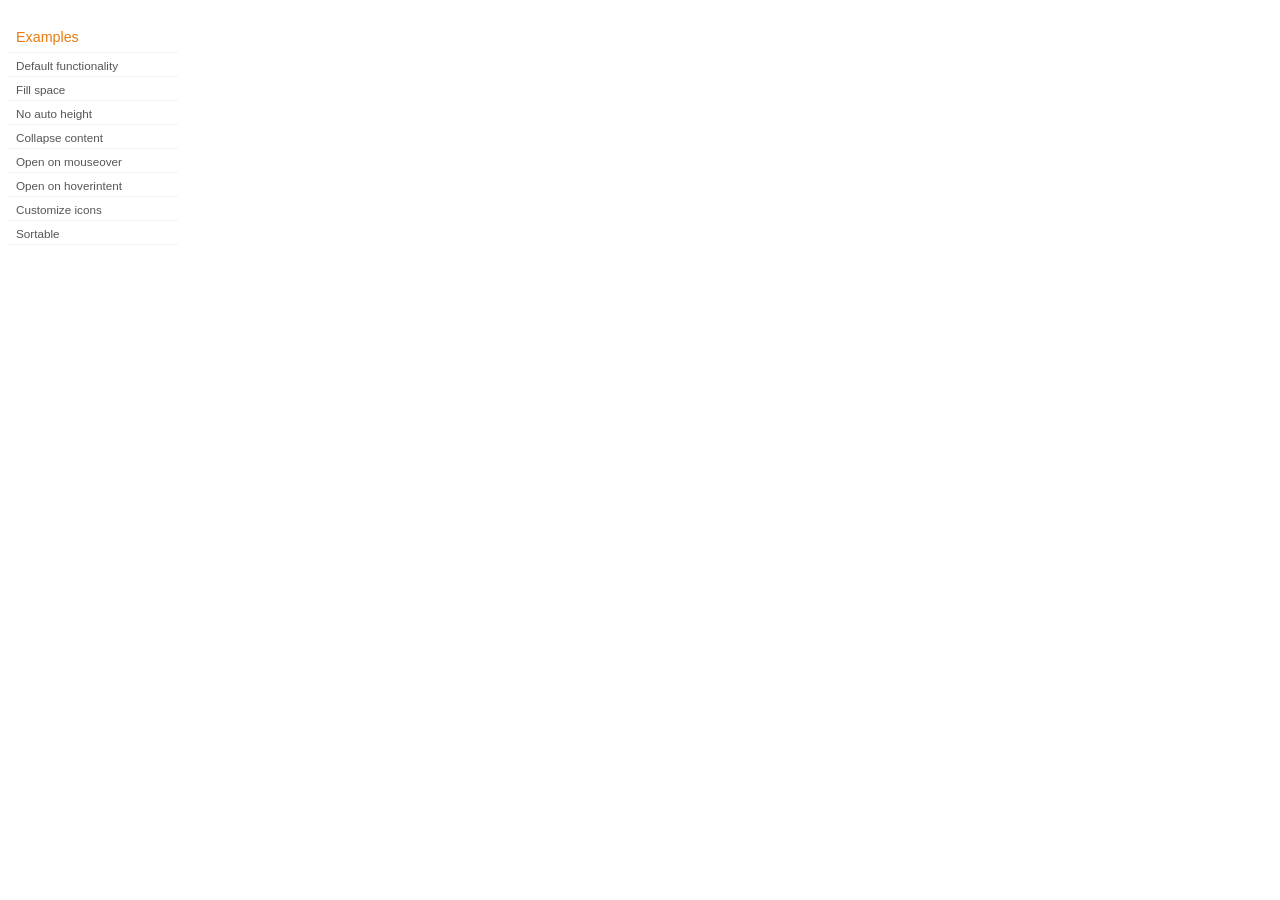
<file: draw/lib/jqueryUI/development-bundle/demos/accordion/index.html>
<!DOCTYPE html>
<html lang="en">
<head>
	<meta charset="utf-8">
	<title>jQuery UI Accordion Demos</title>
	<link rel="stylesheet" href="../demos.css">
</head>
<body>

<div class="demos-nav">
	<h4>Examples</h4>
	<ul>
		<li class="demo-config-on"><a href="default.html">Default functionality</a></li>
		<li><a href="fillspace.html">Fill space</a></li>
		<li><a href="no-auto-height.html">No auto height</a></li>
		<li><a href="collapsible.html">Collapse content</a></li>
		<li><a href="mouseover.html">Open on mouseover</a></li>
		<li><a href="hoverintent.html">Open on hoverintent</a></li>
		<li><a href="custom-icons.html">Customize icons</a></li>
		<li><a href="sortable.html">Sortable</a></li>
	</ul>
</div>

</body>
</html>
</file>
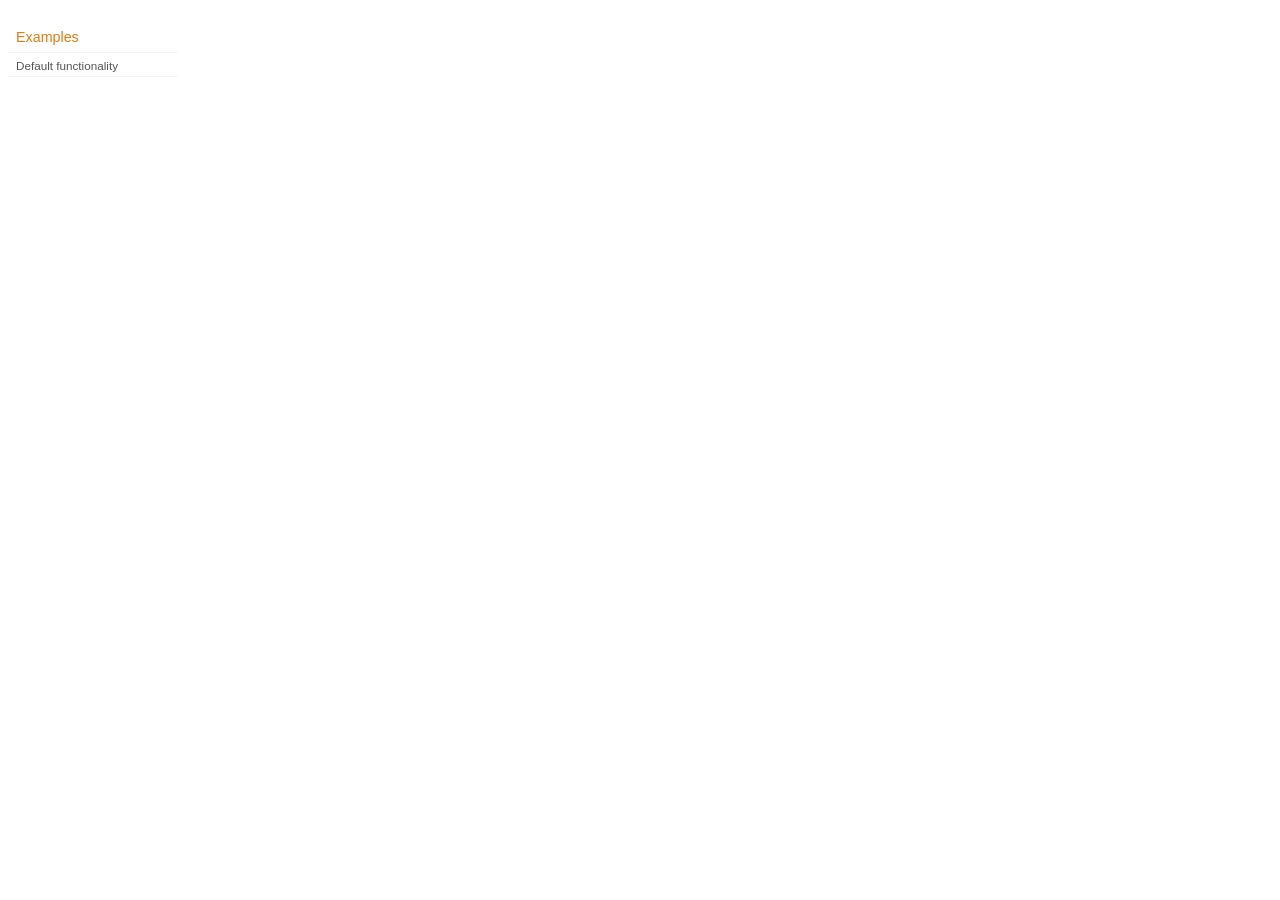
<file: draw/lib/jqueryUI/development-bundle/demos/addClass/index.html>
<!DOCTYPE html>
<html lang="en">
<head>
	<meta charset="utf-8">
	<title>jQuery UI Effects Demos</title>
	<link rel="stylesheet" href="../demos.css">
</head>
<body>

<div class="demos-nav">
	<h4>Examples</h4>
	<ul>
		<li class="demo-config-on"><a href="default.html">Default functionality</a></li>
	</ul>
</div>

</body>
</html>
</file>
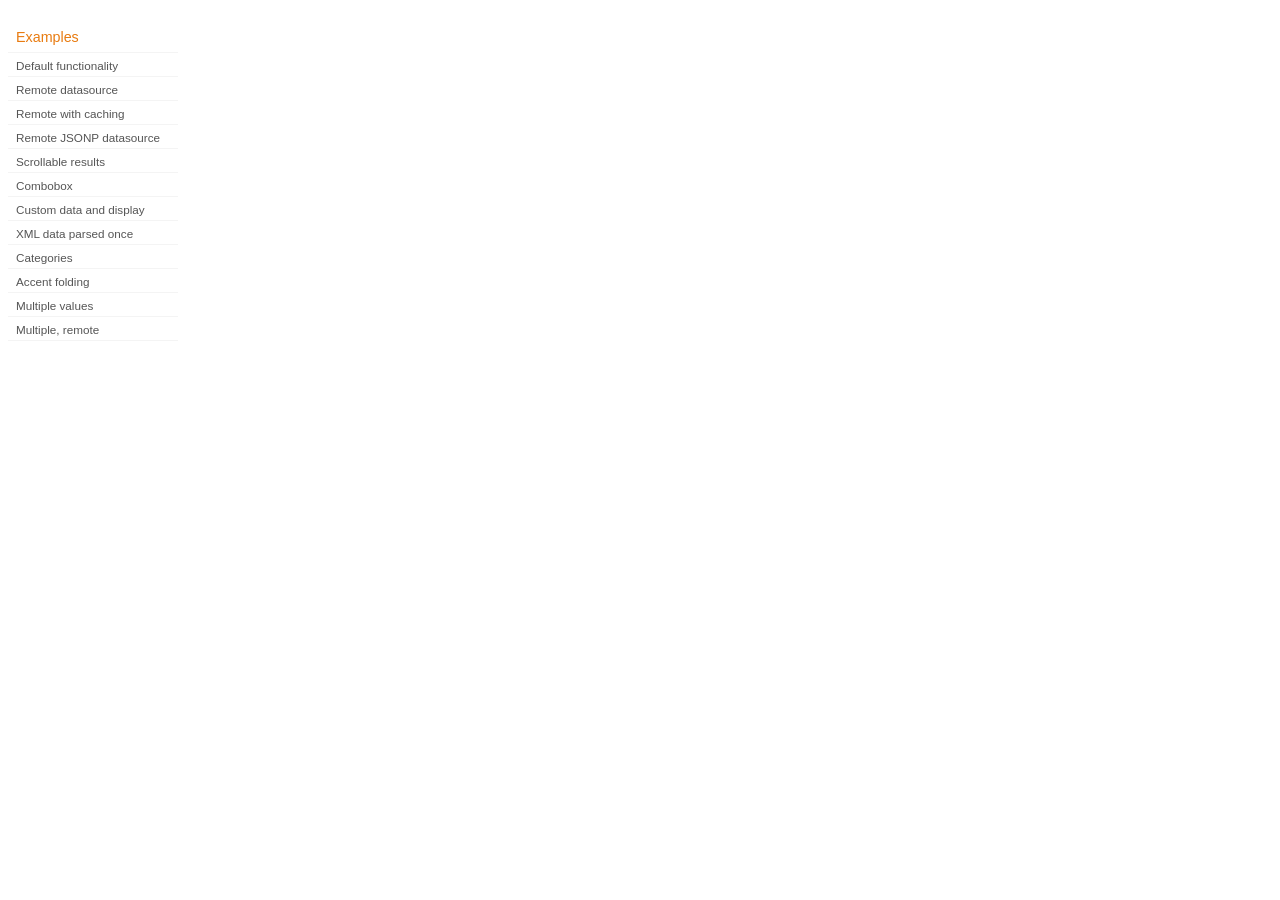
<file: draw/lib/jqueryUI/development-bundle/demos/autocomplete/index.html>
<!DOCTYPE html>
<html lang="en">
<head>
	<meta charset="utf-8">
	<title>jQuery UI Autocomplete Demos</title>
	<link rel="stylesheet" href="../demos.css">
</head>
<body>
	<div class="demos-nav">
		<h4>Examples</h4>
		<ul>
			<li class="demo-config-on"><a href="default.html">Default functionality</a></li>
			<li><a href="remote.html">Remote datasource</a></li>
			<li><a href="remote-with-cache.html">Remote with caching</a></li>
			<li><a href="remote-jsonp.html">Remote JSONP datasource</a></li>
			<li><a href="maxheight.html">Scrollable results</a></li>
			<li><a href="combobox.html">Combobox</a></li>
			<li><a href="custom-data.html">Custom data and display</a></li>
			<li><a href="xml.html">XML data parsed once</a></li>
			<li><a href="categories.html">Categories</a></li>
			<li><a href="folding.html">Accent folding</a></li>
			<li><a href="multiple.html">Multiple values</a></li>
			<li><a href="multiple-remote.html">Multiple, remote</a></li>
		</ul>
	</div>
</body>
</html>
</file>
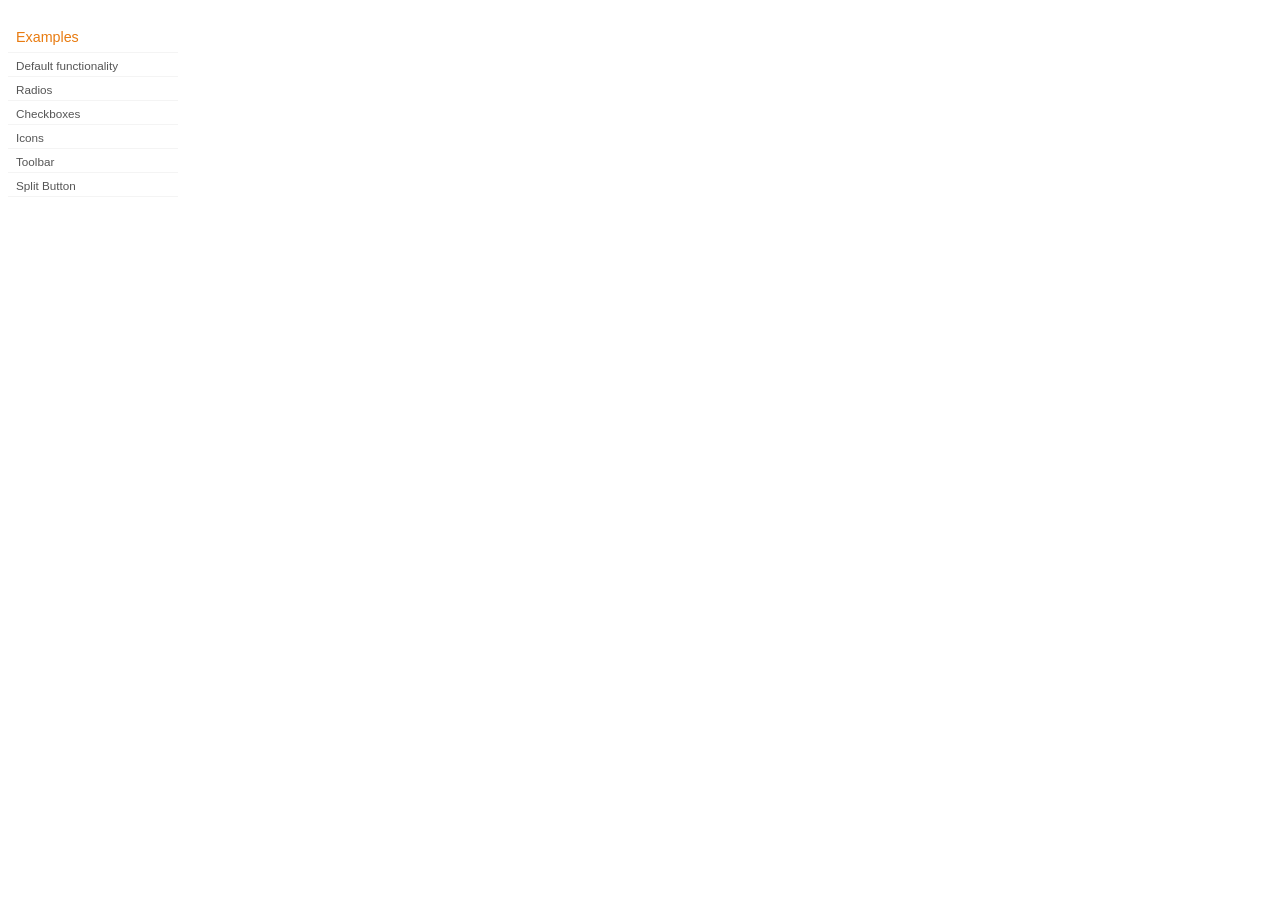
<file: draw/lib/jqueryUI/development-bundle/demos/button/index.html>
<!DOCTYPE html>
<html lang="en">
<head>
	<meta charset="utf-8">
	<title>jQuery UI Button Demos</title>
	<link rel="stylesheet" href="../demos.css">
</head>
<body>

<div class="demos-nav">
	<h4>Examples</h4>
	<ul>
		<li class="demo-config-on"><a href="default.html">Default functionality</a></li>
		<li><a href="radio.html">Radios</a></li>
		<li><a href="checkbox.html">Checkboxes</a></li>
		<li><a href="icons.html">Icons</a></li>
		<li><a href="toolbar.html">Toolbar</a></li>
		<li><a href="splitbutton.html">Split Button</a></li>
	</ul>
</div>

</body>
</html>
</file>
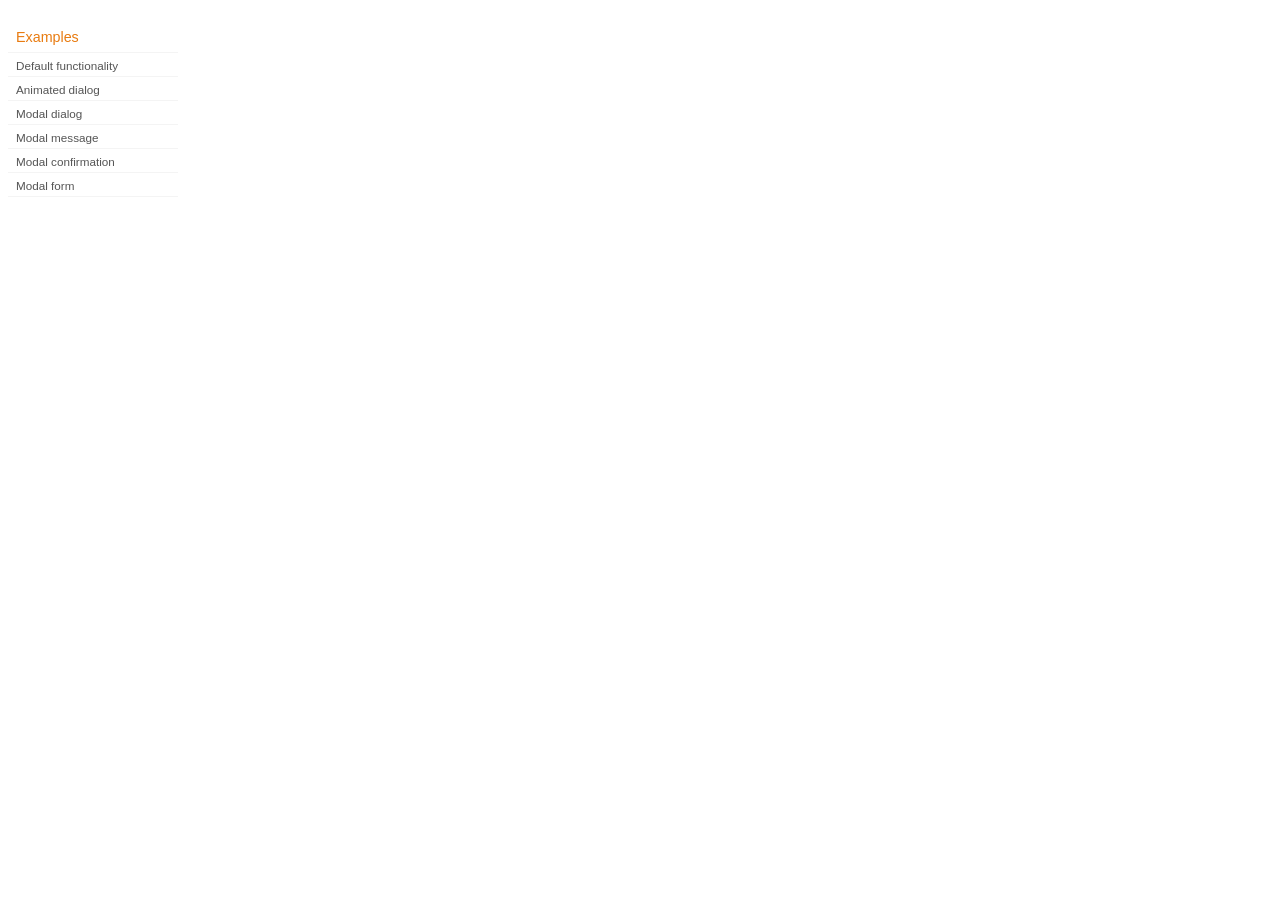
<file: draw/lib/jqueryUI/development-bundle/demos/dialog/index.html>
<!DOCTYPE html>
<html lang="en">
<head>
	<meta charset="utf-8">
	<title>jQuery UI Dialog Demos</title>
	<link rel="stylesheet" href="../demos.css">
</head>
<body>

<div class="demos-nav">
	<h4>Examples</h4>
	<ul>
		<li class="demo-config-on"><a href="default.html">Default functionality</a></li>
		<li><a href="animated.html">Animated dialog</a></li>
		<li><a href="modal.html">Modal dialog</a></li>
		<li><a href="modal-message.html">Modal message</a></li>
		<li><a href="modal-confirmation.html">Modal confirmation</a></li>
		<li><a href="modal-form.html">Modal form</a></li>
	</ul>
</div>

</body>
</html>
</file>
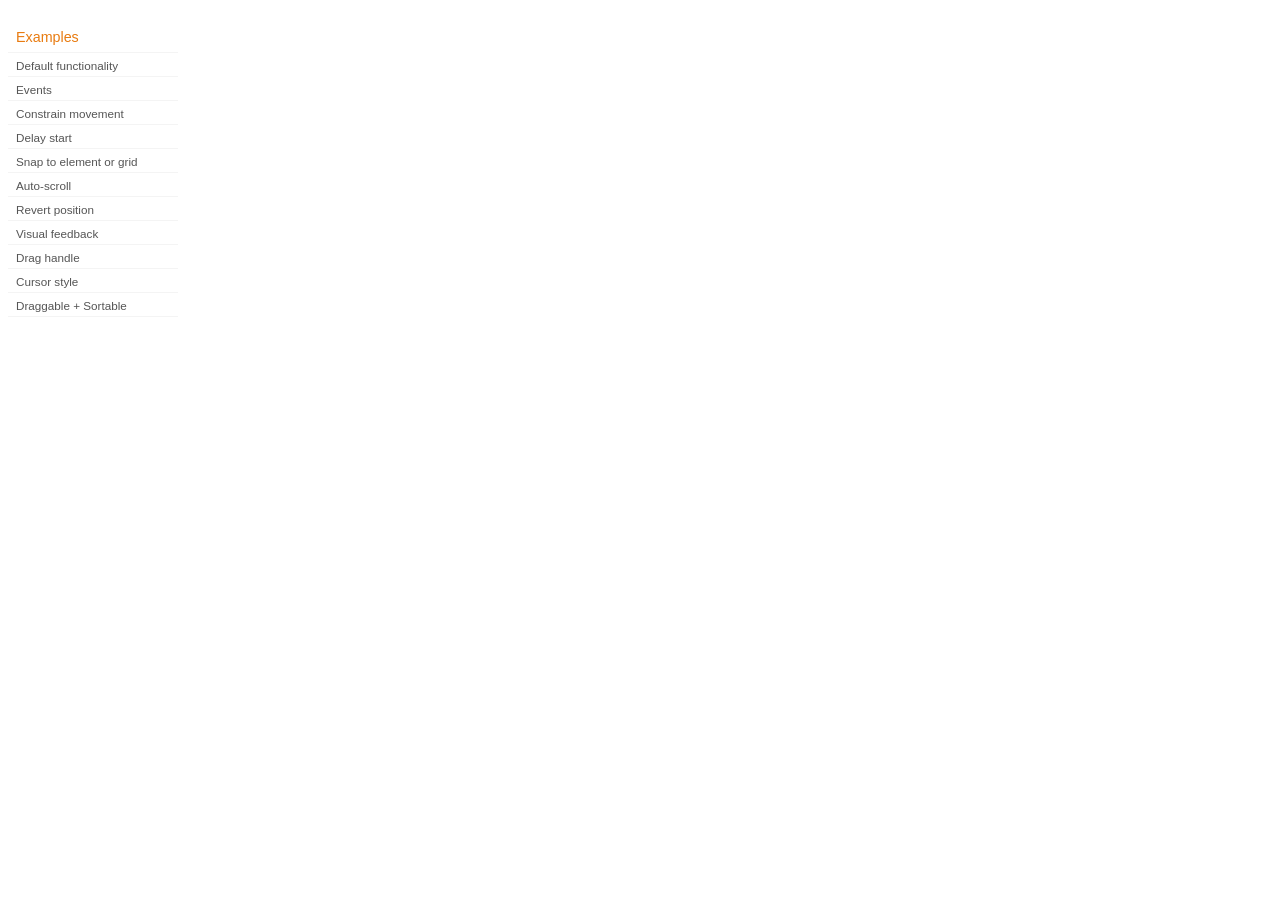
<file: draw/lib/jqueryUI/development-bundle/demos/draggable/index.html>
<!DOCTYPE html>
<html lang="en">
<head>
	<meta charset="utf-8">
	<title>jQuery UI Draggable Demos</title>
	<link rel="stylesheet" href="../demos.css">
</head>
<body>

<div class="demos-nav">
	<h4>Examples</h4>
	<ul>
		<li class="demo-config-on"><a href="default.html">Default functionality</a></li>
		<li><a href="events.html">Events</a></li>
		<li><a href="constrain-movement.html">Constrain movement</a></li>
		<li><a href="delay-start.html">Delay start</a></li>
		<li><a href="snap-to.html">Snap to element or&#160;grid</a></li>
		<li><a href="scroll.html">Auto-scroll</a></li>
		<li><a href="revert.html">Revert position</a></li>
		<li><a href="visual-feedback.html">Visual feedback</a></li>
		<li><a href="handle.html">Drag handle</a></li>
		<li><a href="cursor-style.html">Cursor style</a></li>
		<li><a href="sortable.html">Draggable + Sortable</a></li>
	</ul>
</div>

</body>
</html>
</file>
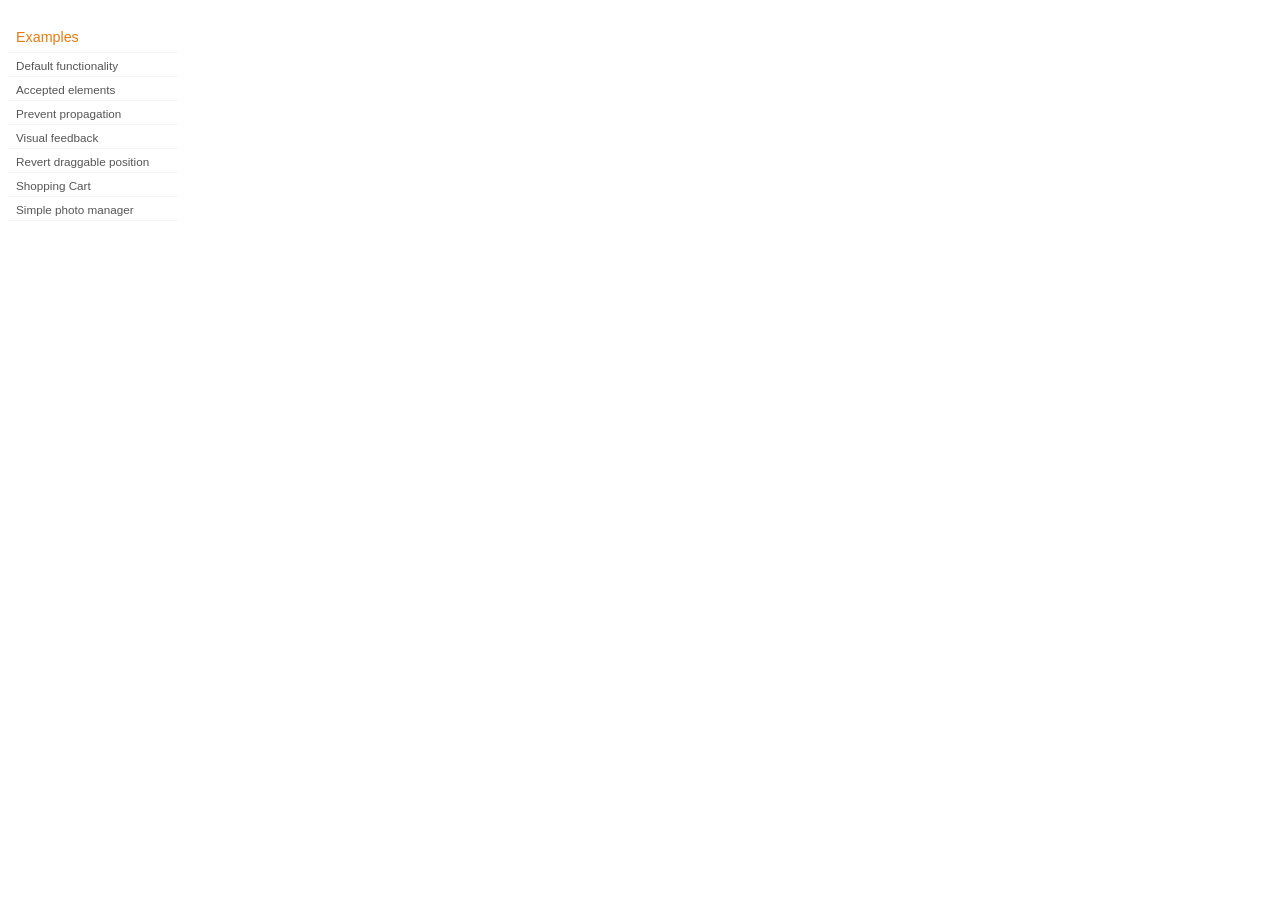
<file: draw/lib/jqueryUI/development-bundle/demos/droppable/index.html>
<!DOCTYPE html>
<html lang="en">
<head>
	<meta charset="utf-8">
	<title>jQuery UI Droppable Demos</title>
	<link rel="stylesheet" href="../demos.css">
</head>
<body>

<div class="demos-nav">
	<h4>Examples</h4>
	<ul>
		<li class="demo-config-on"><a href="default.html">Default functionality</a></li>
		<li><a href="accepted-elements.html">Accepted elements</a></li>
		<li><a href="propagation.html">Prevent propagation</a></li>
		<li><a href="visual-feedback.html">Visual feedback</a></li>
		<li><a href="revert.html">Revert draggable position</a></li>
		<li><a href="shopping-cart.html">Shopping Cart</a></li>
		<li><a href="photo-manager.html">Simple photo manager</a></li>
	</ul>
</div>

</body>
</html>
</file>
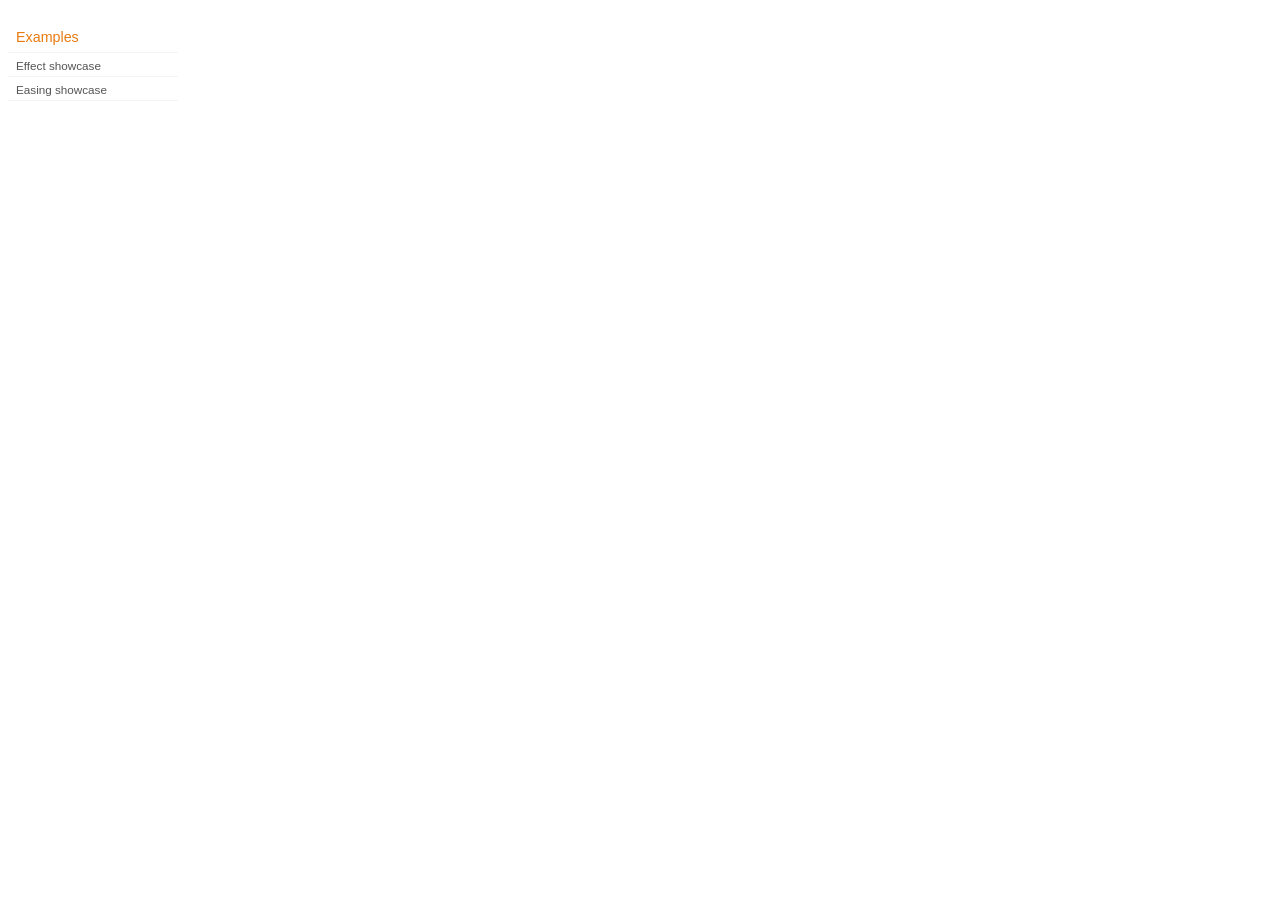
<file: draw/lib/jqueryUI/development-bundle/demos/effect/index.html>
<!DOCTYPE html>
<html lang="en">
<head>
	<meta charset="utf-8">
	<title>jQuery UI Effects Demos</title>
	<link rel="stylesheet" href="../demos.css">
</head>
<body>

<div class="demos-nav">
	<h4>Examples</h4>
	<ul>
		<li class="demo-config-on"><a href="default.html">Effect showcase</a></li>
		<li><a href="easing.html">Easing showcase</a></li>
	</ul>
</div>

</body>
</html>
</file>
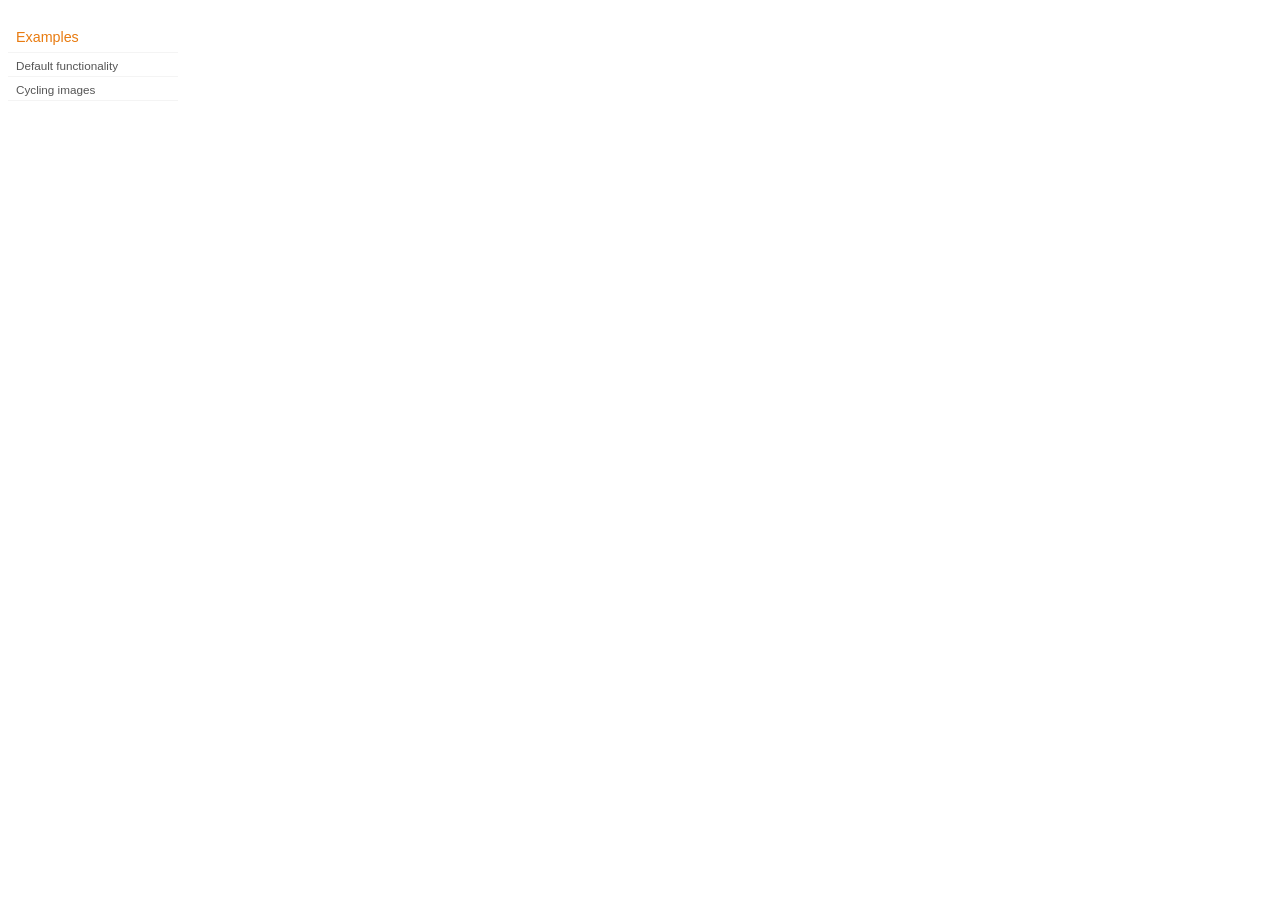
<file: draw/lib/jqueryUI/development-bundle/demos/position/index.html>
<!DOCTYPE html>
<html lang="en">
<head>
	<meta charset="utf-8">
	<title>jQuery UI Position Demo</title>
	<link rel="stylesheet" href="../demos.css">
</head>
<body>

<div class="demos-nav">
	<h4>Examples</h4>
	<ul>
		<li class="demo-config-on"><a href="default.html">Default functionality</a></li>
		<li><a href="cycler.html">Cycling images</a></li>
	</ul>
</div>

</body>
</html>
</file>
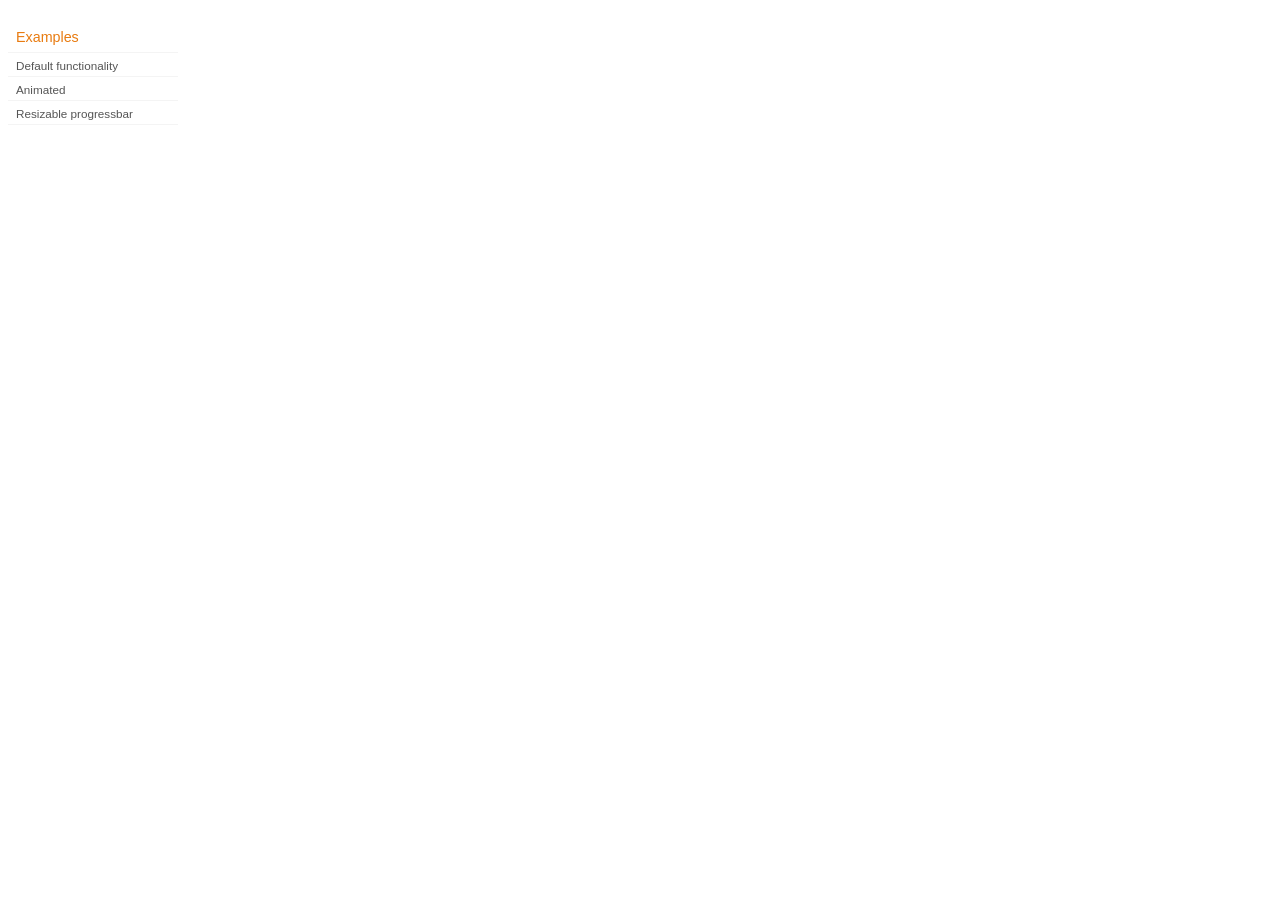
<file: draw/lib/jqueryUI/development-bundle/demos/progressbar/index.html>
<!DOCTYPE html>
<html lang="en">
<head>
	<meta charset="utf-8">
	<title>jQuery UI Progressbar Demos</title>
	<link rel="stylesheet" href="../demos.css">
</head>
<body>

<div class="demos-nav">
	<h4>Examples</h4>
	<ul>
		<li class="demo-config-on"><a href="default.html">Default functionality</a></li>
		<li><a href="animated.html">Animated</a></li>
		<li><a href="resize.html">Resizable progressbar</a></li>
	</ul>
</div>

</body>
</html>
</file>
<file: draw/lib/jqueryUI/development-bundle/demos/demos.css>
body {
	font-size: 62.5%;
}

table {
	font-size: 1em;
}

/* Site
   -------------------------------- */

body {
	font-family: "Trebuchet MS", "Helvetica", "Arial",  "Verdana", "sans-serif";
}

/* Layout
   -------------------------------- */

.layout-grid {
	width: 960px;
}

.layout-grid td {
	vertical-align: top;
}

.layout-grid td.left-nav {
	width: 140px;
}

.layout-grid td.normal {
	border-left: 1px solid #eee;
	padding: 20px 24px;
	font-family: "Trebuchet MS", "Helvetica", "Arial",  "Verdana", "sans-serif";
}

.layout-grid td.demos {
	background: url('/images/demos_bg.jpg') no-repeat;
	height: 337px;
	overflow: hidden;
}

/* Normal
   -------------------------------- */

.normal h3,
.normal h4 {
	margin: 0;
	font-weight: normal;
}

.normal h3 {
	padding: 0 0 9px;
	font-size: 1.8em;
}

.normal h4 {
	padding-bottom: 21px;
	border-bottom: 1px dashed #999;
	font-size: 1.2em;
	font-weight: bold;
}

.normal p {
	font-size: 1.2em;
}

/* Demos */

.demos-nav, .demos-nav dt, .demos-nav dd, .demos-nav ul, .demos-nav li {
	margin: 0;
	padding: 0
}

.demos-nav {
	float: left;
	width: 170px;
	font-size: 1.3em;
}

.demos-nav dt,
.demos-nav h4 {
	margin: 0;
	padding: 0;
	font: normal 1.1em "Trebuchet MS", "Helvetica", "Arial",  "Verdana", "sans-serif";
	color: #e87b10;
}

.demos-nav dt,
.demos-nav h4 {
	margin-top: 1.5em;
	margin-bottom: 0;
	padding-left: 8px;
	padding-bottom:5px;
	line-height: 1.2em;
	border-bottom: 1px solid #F4F4F4;
}

.demos-nav dd a,
.demos-nav li a {
	border-bottom: 1px solid #F4F4F4;
	display:block;
	padding: 4px 3px 4px 8px;
	font-size: 90%;
	text-decoration: none;
	color: #555 ;
	margin:2px 0;
	height:13px;
}

.demos-nav dd a:hover,
.demos-nav dd a:focus,
.demos-nav dd a:hover,
.demos-nav dd a:focus {
	background: #f3f3f3;
	color:#000;
	-moz-border-radius: 5px; -webkit-border-radius: 5px;
}
 .demos-nav dd a.selected {
	background: #555;
	color:#ffffff;
	-moz-border-radius: 5px; -webkit-border-radius: 5px;
}


/* new styles for demo pages, added by Filament 12.29.08
eventually we should convert the font sizes to ems -- using px for now to minimize style conflicts
*/

.normal h3.demo-header { font-size:32px; padding:0 0 5px; border-bottom:1px solid #eee; text-transform: capitalize; }
.normal h4.demo-subheader { font-size:10px; text-transform: uppercase; color:#999; padding:8px 0 3px; border:0; margin:0; }
.normal a:link,
.normal a:visited { color:#1b75bb; text-decoration:none; }
.normal a:hover,
.normal a:active { color:#0b559b; }

#demo-config { padding:20px 0 0; }

#demo-frame { float:left; width:540px; height:380px; border:1px solid #ddd; overflow: auto; position: relative; }
#demo-frame h3, #demo-frame h4 { padding: 0; font-weight: bold; font-size: 1em; }

#demo-config-menu { float:right; width:180px;  }
#demo-config-menu h4 { font-size:13px; color:#666; font-weight:normal; border:0; padding-left:18px; }

#demo-config-menu ul { list-style: none; padding: 0; margin: 0; }

#demo-config-menu li { font-size:12px; padding:0 0 0 10px; margin:3px 0; zoom: 1; }

#demo-config-menu li a:link,
#demo-config-menu li a:visited { display:block; padding:1px 8px 4px; border-bottom:1px dotted #b3b3b3; }
* html #demo-config-menu li a:link,
* html #demo-config-menu li a:visited { padding:1px 8px 2px; }
#demo-config-menu li a:hover,
#demo-config-menu li a:active { background-color:#f6f6f6; }

#demo-config-menu li.demo-config-on { background: url(images/demo-config-on-tile.gif) repeat-x left center; }

#demo-config-menu li.demo-config-on a:link,
#demo-config-menu li.demo-config-on a:visited,
#demo-config-menu li.demo-config-on a:hover,
#demo-config-menu li.demo-config-on a:active { background: url(images/demo-config-on.gif) no-repeat left; padding-left:18px; color:#fff; border:0; margin-left:-10px; margin-top: 0px; margin-bottom: 0px; }

#demo-source, #demo-notes {
	clear: both;
	padding: 20px 0 0;
	font-size: 1.3em;
}

#demo-notes { width:520px; color:#333; font-size: 1em; }
#demo-notes p code, .demo-description p code { padding: 0; font-weight: bold; }
#demo-source pre, #demo-source code { padding: 0; }
code, pre { padding:8px 0 8px 20px ; font-size: 1.2em; line-height:130%;  }

#demo-source a:link,
#demo-source a:visited,
#demo-source a:hover,
#demo-source a:active { font-size:12px; padding-left:13px; background-position: left center; background-repeat: no-repeat; }

#demo-source a.source-open:link,
#demo-source a.source-open:visited,
#demo-source a.source-open:hover,
#demo-source a.source-open:active { background-image: url(images/demo-spindown-open.gif); }

#demo-source a.source-closed:link,
#demo-source a.source-closed:visited,
#demo-source a.source-closed:hover,
#demo-source a.source-closed:active { background-image: url(images/demo-spindown-closed.gif); }

div.demo {
	padding:12px;
	font-family: "Trebuchet MS", "Arial", "Helvetica", "Verdana", "sans-serif";
}

div.demo h3.docs { clear:left; font-size:12px; font-weight:normal; padding:0 0 1em; margin:0; }

div.demo-description {
	clear:both;
	padding:12px;
	font-family: "Trebuchet MS", "Arial", "Helvetica", "Verdana", "sans-serif";
	font-size: 1.3em;
	line-height: 1.4em;
}

.ui-draggable, .ui-droppable {
	background-position: top left;
}

.left-nav .demos-nav {
	padding-right: 10px;
}

#demo-link { font-size:11px;  padding-top: 6px; clear: both; overflow: hidden; }
#demo-link a span.ui-icon { float:left; margin-right:3px; }

/* Component containers
----------------------------------*/
#widget-docs .ui-widget { font-family: Trebuchet MS,Verdana,Arial,sans-serif; font-size: 1em; }
#widget-docs .ui-widget input, #widget-docs .ui-widget select, #widget-docs .ui-widget textarea, #widget-docs .ui-widget button { font-family: Trebuchet MS,Verdana,Arial,sans-serif; font-size: 1em; }
#widget-docs .ui-widget-header { border: 1px solid #ffffff; background: #464646 url(images/464646_40x100_textures_01_flat_100.png) 50% 50% repeat-x; color: #ffffff; font-weight: bold; }
#widget-docs .ui-widget-header a { color: #ffffff; }
#widget-docs .ui-widget-content { border: 1px solid #ffffff; background: #ffffff url(images/ffffff_40x100_textures_01_flat_75.png) 50% 50% repeat-x; color: #222222; }
#widget-docs .ui-widget-content a { color: #222222; }

/* Interaction states
----------------------------------*/
#widget-docs .ui-state-default, #widget-docs .ui-widget-content #widget-docs .ui-state-default { border: 1px solid #666666; background: #555555 url(images/555555_40x100_textures_03_highlight_soft_75.png) 50% 50% repeat-x; font-weight: normal; color: #ffffff; outline: none; }
#widget-docs .ui-state-default a { color: #ffffff; text-decoration: none; outline: none; }
#widget-docs .ui-state-hover, #widget-docs .ui-widget-content #widget-docs .ui-state-hover, #widget-docs .ui-state-focus, #widget-docs .ui-widget-content #widget-docs .ui-state-focus { border: 1px solid #666666; background: #444444 url(images/444444_40x100_textures_03_highlight_soft_60.png) 50% 50% repeat-x; font-weight: normal; color: #ffffff; outline: none; }
#widget-docs .ui-state-hover a { color: #ffffff; text-decoration: none; outline: none; }
#widget-docs .ui-state-active, #widget-docs .ui-widget-content #widget-docs .ui-state-active { border: 1px solid #666666; background: #ffffff url(images/ffffff_40x100_textures_01_flat_65.png) 50% 50% repeat-x; font-weight: normal; color: #F6921E; outline: none; }
#widget-docs .ui-state-active a { color: #F6921E; outline: none; text-decoration: none; }

/* Interaction Cues
----------------------------------*/
#widget-docs .ui-state-highlight, #widget-docs .ui-widget-content #widget-docs .ui-state-highlight {border: 1px solid #fcefa1; background: #fbf9ee url(images/fbf9ee_40x100_textures_02_glass_55.png) 50% 50% repeat-x; color: #363636; }
#widget-docs .ui-state-error, #widget-docs .ui-widget-content #widget-docs .ui-state-error {border: 1px solid #cd0a0a; background: #fef1ec url(images/fef1ec_40x100_textures_05_inset_soft_95.png) 50% bottom repeat-x; color: #cd0a0a; }
#widget-docs .ui-state-error-text, #widget-docs .ui-widget-content #widget-docs .ui-state-error-text { color: #cd0a0a; }
#widget-docs .ui-state-disabled, #widget-docs .ui-widget-content #widget-docs .ui-state-disabled { opacity: .35; filter:Alpha(Opacity=35); background-image: none; }
#widget-docs .ui-priority-primary, #widget-docs .ui-widget-content #widget-docs .ui-priority-primary { font-weight: bold; }
#widget-docs .ui-priority-secondary, #widget-docs .ui-widget-content #widget-docs .ui-priority-secondary { opacity: .7; filter:Alpha(Opacity=70); font-weight: normal; }

/* Icons
----------------------------------*/

/* states and images */
#demo-frame-wrapper .ui-icon, #widget-docs .ui-icon { width: 16px; height: 16px; background-image: url(images/222222_256x240_icons_icons.png); }
#widget-docs .ui-widget-content .ui-icon {background-image: url(images/222222_256x240_icons_icons.png); }
#widget-docs .ui-widget-header .ui-icon {background-image: url(images/222222_256x240_icons_icons.png); }
#widget-docs .ui-state-default .ui-icon { background-image: url(images/888888_256x240_icons_icons.png); }
#widget-docs .ui-state-hover .ui-icon, #widget-docs .ui-state-focus .ui-icon {background-image: url(images/454545_256x240_icons_icons.png); }
#widget-docs .ui-state-active .ui-icon {background-image: url(images/454545_256x240_icons_icons.png); }
#widget-docs .ui-state-highlight .ui-icon {background-image: url(images/2e83ff_256x240_icons_icons.png); }
#widget-docs .ui-state-error .ui-icon, #widget-docs .ui-state-error-text .ui-icon {background-image: url(images/cd0a0a_256x240_icons_icons.png); }


/* Misc visuals
----------------------------------*/

/* Corner radius */
#widget-docs .ui-corner-tl { -moz-border-radius-topleft: 4px; -webkit-border-top-left-radius: 4px; }
#widget-docs .ui-corner-tr { -moz-border-radius-topright: 4px; -webkit-border-top-right-radius: 4px; }
#widget-docs .ui-corner-bl { -moz-border-radius-bottomleft: 4px; -webkit-border-bottom-left-radius: 4px; }
#widget-docs .ui-corner-br { -moz-border-radius-bottomright: 4px; -webkit-border-bottom-right-radius: 4px; }
#widget-docs .ui-corner-top { -moz-border-radius-topleft: 4px; -webkit-border-top-left-radius: 4px; -moz-border-radius-topright: 4px; -webkit-border-top-right-radius: 4px; }
#widget-docs .ui-corner-bottom { -moz-border-radius-bottomleft: 4px; -webkit-border-bottom-left-radius: 4px; -moz-border-radius-bottomright: 4px; -webkit-border-bottom-right-radius: 4px; }
#widget-docs .ui-corner-right {  -moz-border-radius-topright: 4px; -webkit-border-top-right-radius: 4px; -moz-border-radius-bottomright: 4px; -webkit-border-bottom-right-radius: 4px; }
#widget-docs .ui-corner-left { -moz-border-radius-topleft: 4px; -webkit-border-top-left-radius: 4px; -moz-border-radius-bottomleft: 4px; -webkit-border-bottom-left-radius: 4px; }
#widget-docs .ui-corner-all { -moz-border-radius: 4px; -webkit-border-radius: 4px; }

/* Overlays */
#widget-docs .ui-widget-overlay { background: #aaaaaa url(images/aaaaaa_40x100_textures_01_flat_0.png) 50% 50% repeat-x; opacity: .30;filter:Alpha(Opacity=30); }
#widget-docs .ui-widget-shadow { margin: -8px 0 0 -8px; padding: 8px; background: #aaaaaa url(images/aaaaaa_40x100_textures_01_flat_0.png) 50% 50% repeat-x; opacity: .30;filter:Alpha(Opacity=30); -moz-border-radius: 8px; -webkit-border-radius: 8px; }

/*
----------------------------------*/

#widget-docs { margin:20px 0 0; border: none; }

#widget-docs h2, #widget-docs h3, #widget-docs h4, #widget-docs p, #widget-docs ul, #widget-docs code { margin:0; padding:0; }
#widget-docs code { display:block; color:#444; font-size:.9em; margin:0 0 1em; }
#widget-docs code strong { color:#000; }
#widget-docs p { margin:0 3em 1.2em 0; }
#widget-docs p.intro { font-size:13px; color:#666; line-height:1.3; }
#widget-docs ul { list-style-type: none; }

#widget-docs h2 { font-size:16px; margin:1.2em 0 .5em; }
#widget-docs h3 { font-size:14px; color:#e6820E; margin:1.5em 0 .5em; }
.normal #widget-docs h4 { font-size:12px; color:#000; border:0; margin:0 0 .5em; }

#docs-overview-main { width:400px; }
#docs-overview-sidebar { float:right; width:200px; }
#docs-overview-sidebar a span { color:#666; }
#widget-docs #docs-overview-main p { margin-right:0; }
#widget-docs #docs-overview-sidebar h4 { padding-left:0; }

.docs-list-header { float:left; width:100%; margin:10px 0 0; border-bottom:1px solid #eee; }
#widget-docs .docs-list-header h2 { float:left; margin:0; }
#widget-docs .docs-list-header p { float:right; margin:5px 0; font-size:11px; }

.docs-list { float:left; width:100%; padding:0 0 10px; }
.docs-list .param-header { float:left; clear:left; width:100%; padding:8px 0; border-top:1px solid #eee; }
#widget-docs .param-header h3, #widget-docs .param-header p { margin:0; float:left; }
#widget-docs .param-header h3 { width:50%; }
#widget-docs .param-header h3 span { background: url(images/demo-spindown-closed.gif) no-repeat left; padding-left:13px; }
#widget-docs .param-open .param-header h3 span { background: url(images/demo-spindown-open.gif) no-repeat left; }
#widget-docs .param-header p { width:24%; }
#widget-docs .param-header p.param-type span { background: url(images/icon-docs-info.gif) no-repeat left; cursor:pointer; border-bottom:1px dashed #ccc; padding-left:15px; }

.param-details { padding-left:13px; }
.param-args { margin:0 0 1.5em; border-top:1px dotted #ccc;}
.param-args td { padding:3px 30px 3px 5px; border-bottom:1px dotted #ccc;  }


/* overrides for ui-tab styles */
#widget-docs ul.ui-tabs-nav { padding:0 0 0 8px; }
#widget-docs .ui-tabs-nav li { margin:5px 5px 0 0; }

#widget-docs .ui-tabs-nav li a:link,
#widget-docs .ui-tabs-nav li a:visited,
#widget-docs .ui-tabs-nav li a:hover,
#widget-docs .ui-tabs-nav li a:active { font-size:14px; padding:4px 1.2em 3px; color:#fff; }

#widget-docs .ui-tabs-nav li.ui-tabs-selected a:link,
#widget-docs .ui-tabs-nav li.ui-tabs-selected a:visited,
#widget-docs .ui-tabs-nav li.ui-tabs-selected a:hover,
#widget-docs .ui-tabs-nav li.ui-tabs-selected a:active { color:#e6820E; }

#widget-docs .ui-tabs-panel { padding:20px 9px; font-size:12px; line-height:1.4; color:#000; }

#widget-docs .ui-widget-content a:link,
#widget-docs .ui-widget-content a:visited { color:#1b75bb; text-decoration:none; }
#widget-docs .ui-widget-content a:hover,
#widget-docs .ui-widget-content a:active { color:#0b559b; }
</file>
